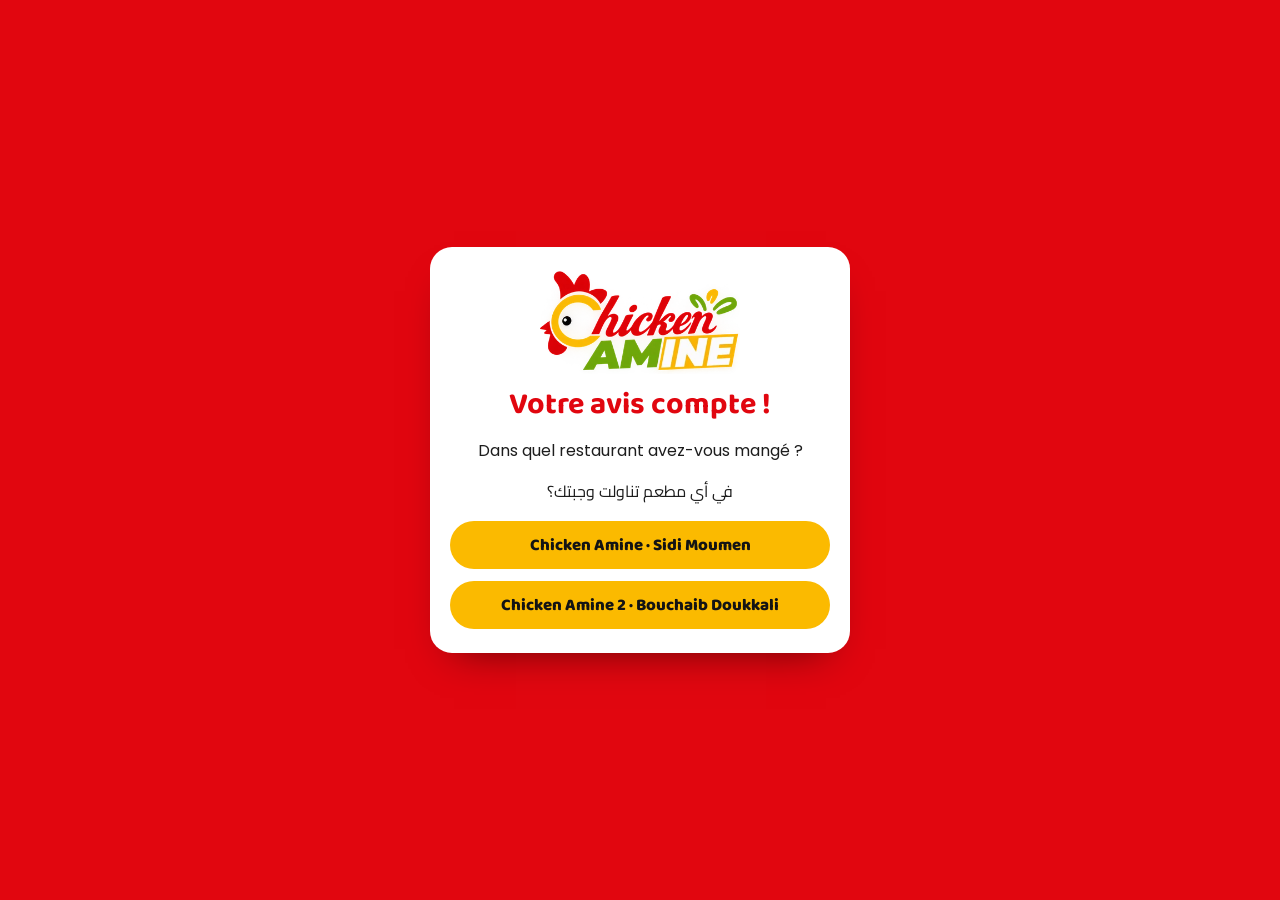
<file: avis/index.html>
<!doctype html>
<html lang="fr" dir="ltr">
<head>
  <meta charset="utf-8">
  <meta name="viewport" content="width=device-width, initial-scale=1">
  <meta name="robots" content="noindex">
  <!-- generated by tools/build-locations.js from js/config.js; do not edit by hand -->
  <title>Chicken Amine · Avis Google</title>
  <link rel="icon" href="/favicon.ico" sizes="48x48">
  <link rel="preconnect" href="https://fonts.googleapis.com">
  <link rel="preconnect" href="https://fonts.gstatic.com" crossorigin>
  <link href="https://fonts.googleapis.com/css2?family=Baloo+2:wght@700;800&family=Cairo:wght@600;700&family=Poppins:wght@400;500;600&display=swap" rel="stylesheet">
  <style>
    *, *::before, *::after { box-sizing: border-box; }
    body { margin: 0; background: #e1060f; color: #1d1d1d; font-family: "Poppins", "Cairo", sans-serif; line-height: 1.5; }
    a { color: #a8040b; }
    .top { background: #fff; padding: 10px 16px; display: flex; justify-content: center; }
    .top img { height: 48px; width: auto; display: block; }
    main { max-width: 820px; margin: 0 auto; padding: 20px 16px 40px; }
    .card { background: #fff; border-radius: 22px; padding: 24px 20px; box-shadow: 0 20px 40px -24px rgba(0,0,0,.6); }
    h1, h2 { font-family: "Baloo 2", sans-serif; color: #e1060f; line-height: 1.15; margin: 0 0 10px; }
    h1 { font-size: 1.9rem; }
    h2 { font-size: 1.3rem; margin-top: 26px; }
    [lang="ar"] { font-family: "Cairo", sans-serif; direction: rtl; }
    .btn { display: inline-flex; align-items: center; justify-content: center; min-height: 48px; padding: 10px 20px; border-radius: 999px;
      font-family: "Baloo 2", sans-serif; font-weight: 800; font-size: 1.05rem; text-decoration: none; }
    .btn--yellow { background: #fbba00; color: #141414; }
    .btn--red { background: #e1060f; color: #fff; }
    .btn--line { background: #fff; color: #e1060f; border: 2px solid #e1060f; }
    footer { text-align: center; color: #fff; font-size: .9rem; padding: 0 16px 30px; }
    footer a { color: #fff; }
    body { min-height: 100vh; display: grid; place-items: center; padding: 20px 16px; }
    .card { max-width: 420px; width: 100%; text-align: center; }
    .card > img { width: 200px; height: auto; margin: 0 auto 14px; display: block; }
    .choices { display: grid; gap: 12px; margin-top: 18px; }
  </style>
</head>
<body>
  <main class="card" id="choose">
    <img src="/assets/logo-header.webp" alt="Chicken Amine" width="360" height="187">
    <h1>Votre avis compte !</h1>
    <p>Dans quel restaurant avez-vous mangé ?</p>
    <p lang="ar">في أي مطعم تناولت وجبتك؟</p>
    <div class="choices">
      <a class="btn btn--yellow" href="/avis/sidi-moumen/">Chicken Amine · Sidi Moumen</a>
      <a class="btn btn--yellow" href="/avis/bouchaib-doukkali/">Chicken Amine 2 · Bouchaib Doukkali</a>
    </div>
  </main>
</body>
</html>
</file>
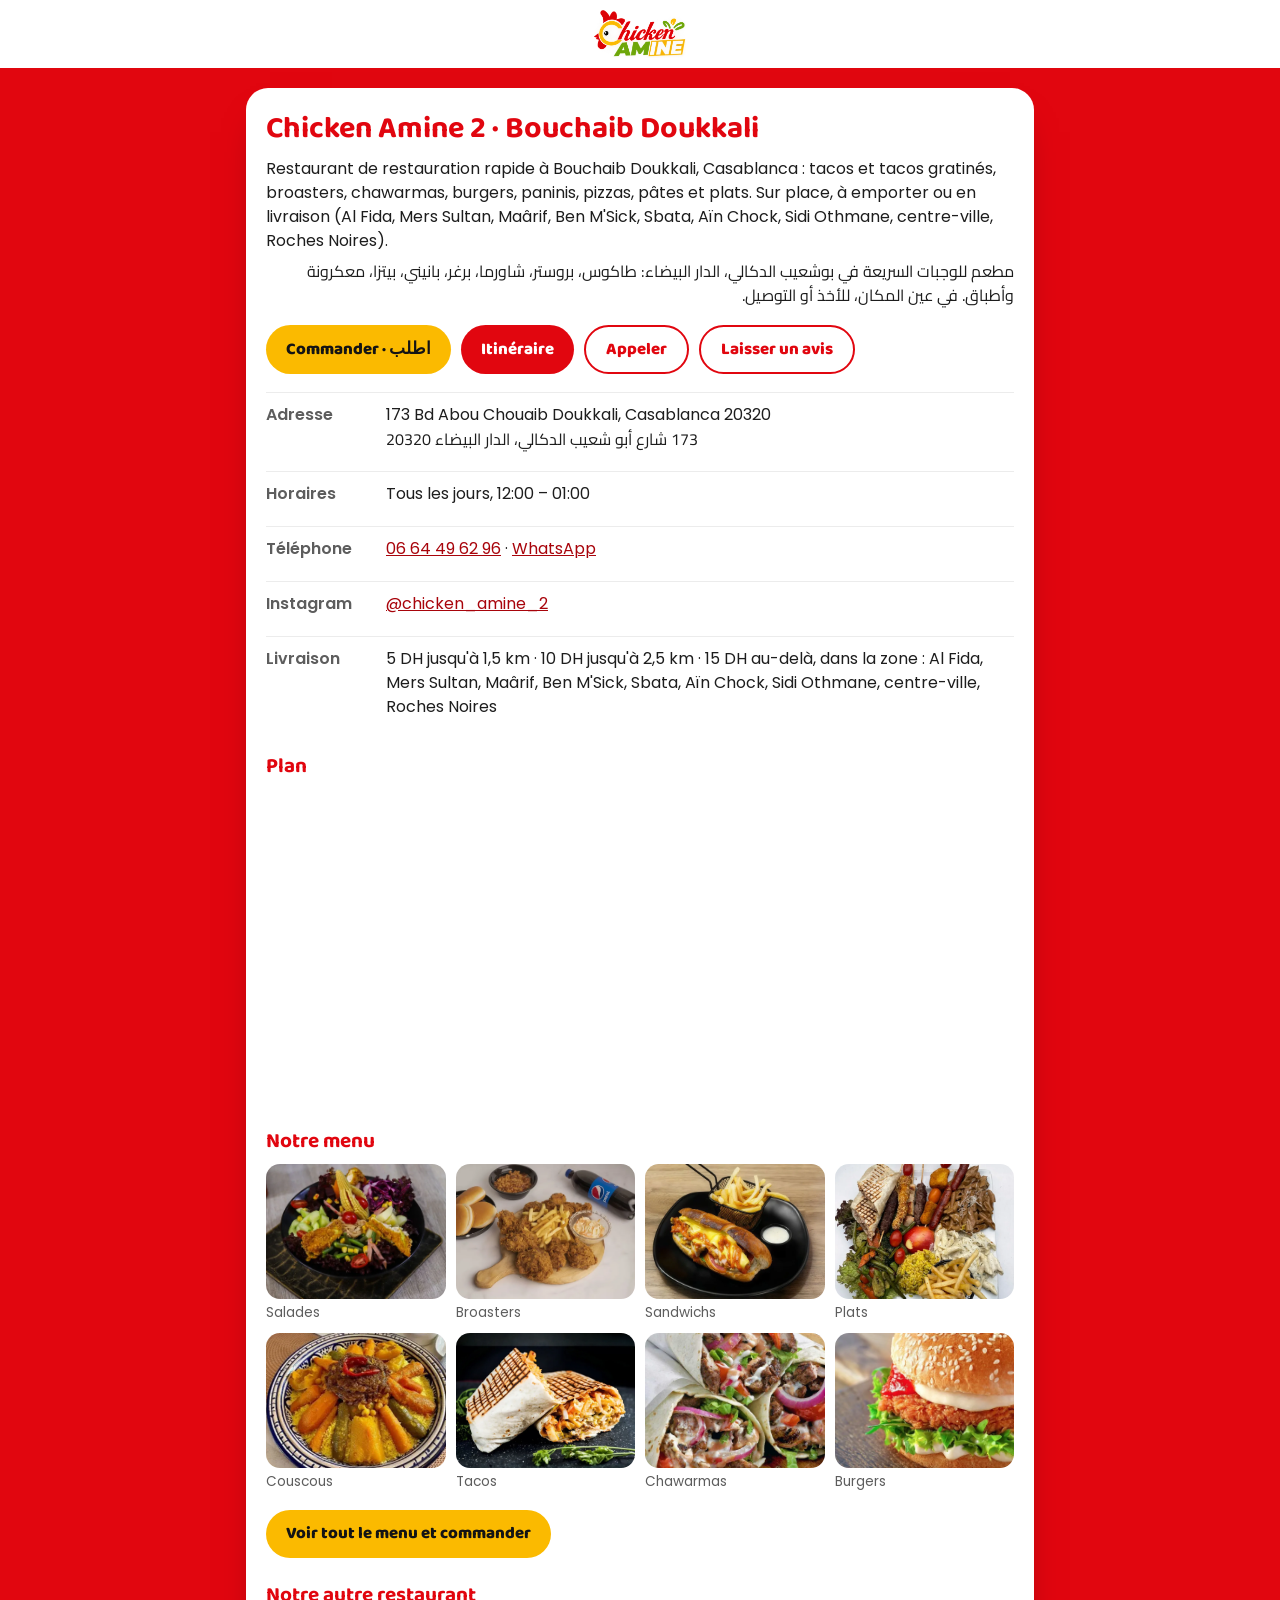
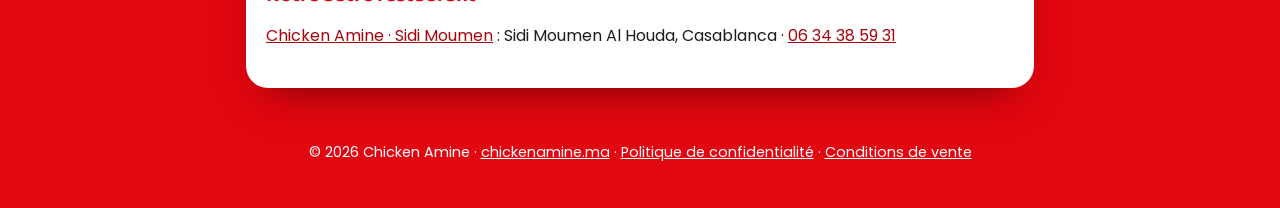
<file: bouchaib-doukkali/index.html>
<!doctype html>
<html lang="fr" dir="ltr">
<head>
  <meta charset="utf-8">
  <meta name="viewport" content="width=device-width, initial-scale=1">
  <!-- generated by tools/build-locations.js from js/config.js; do not edit by hand -->
  <title>Chicken Amine 2 · Bouchaib Doukkali, Casablanca · Tacos, broasters, burgers, pizzas</title>
  <meta name="description" content="Chicken Amine 2, restaurant de restauration rapide à Bouchaib Doukkali, Casablanca (173 Bd Abou Chouaib Doukkali, Casablanca 20320). Tacos, broasters, chawarmas, burgers, pizzas et plats. Ouvert tous les jours de 12h à 1h, sur place, à emporter ou en livraison. 06 64 49 62 96.">
  <link rel="canonical" href="https://chickenamine.ma/bouchaib-doukkali/">
  <meta name="theme-color" content="#e1060f">
  <meta property="og:type" content="restaurant">
  <meta property="og:site_name" content="Chicken Amine">
  <meta property="og:title" content="Chicken Amine 2 · Bouchaib Doukkali, Casablanca · Tacos, broasters, burgers, pizzas">
  <meta property="og:description" content="Chicken Amine 2, restaurant de restauration rapide à Bouchaib Doukkali, Casablanca (173 Bd Abou Chouaib Doukkali, Casablanca 20320). Tacos, broasters, chawarmas, burgers, pizzas et plats. Ouvert tous les jours de 12h à 1h, sur place, à emporter ou en livraison. 06 64 49 62 96.">
  <meta property="og:url" content="https://chickenamine.ma/bouchaib-doukkali/">
  <meta property="og:image" content="https://chickenamine.ma/assets/share.jpg">
  <meta property="og:locale" content="fr_MA">
  <link rel="icon" href="/favicon.ico" sizes="48x48">
  <link rel="apple-touch-icon" href="/assets/icons/apple-touch-icon.png">
  <link rel="preconnect" href="https://fonts.googleapis.com">
  <link rel="preconnect" href="https://fonts.gstatic.com" crossorigin>
  <link href="https://fonts.googleapis.com/css2?family=Baloo+2:wght@700;800&family=Cairo:wght@600;700&family=Poppins:wght@400;500;600&display=swap" rel="stylesheet">
  <script type="application/ld+json">
{
  "@context": "https://schema.org",
  "@graph": [
    {
      "@type": "Restaurant",
      "@id": "https://chickenamine.ma/bouchaib-doukkali/#restaurant",
      "name": "Chicken Amine 2",
      "alternateName": "Chicken Amine Bouchaib Doukkali",
      "url": "https://chickenamine.ma/bouchaib-doukkali/",
      "image": [
        "https://chickenamine.ma/assets/photos/cat-salades.webp",
        "https://chickenamine.ma/assets/photos/cat-broasters.webp",
        "https://chickenamine.ma/assets/photos/cat-sandwichs.webp"
      ],
      "logo": "https://chickenamine.ma/assets/logo-1200.png",
      "telephone": "+212664496296",
      "servesCuisine": [
        "Fast-food",
        "Tacos",
        "Burgers",
        "Pizza",
        "Sandwichs"
      ],
      "priceRange": "$",
      "currenciesAccepted": "MAD",
      "address": {
        "@type": "PostalAddress",
        "streetAddress": "173 Bd Abou Chouaib Doukkali",
        "addressLocality": "Casablanca",
        "postalCode": "20320",
        "addressCountry": "MA"
      },
      "geo": {
        "@type": "GeoCoordinates",
        "latitude": 33.567308,
        "longitude": -7.586759
      },
      "hasMap": "https://www.google.com/maps/place/Chicken+Amine+2/@33.5673126,-7.5893335,629m/data=!3m2!1e3!4b1!4m6!3m5!1s0xda7cd003971ad1b:0xb316f7d83d8715ad!8m2!3d33.5673082!4d-7.5867586!16s%2Fg%2F11myf61r9s",
      "sameAs": [
        "https://www.instagram.com/chicken_amine_2/",
        "https://www.google.com/maps/place/Chicken+Amine+2/@33.5673126,-7.5893335,629m/data=!3m2!1e3!4b1!4m6!3m5!1s0xda7cd003971ad1b:0xb316f7d83d8715ad!8m2!3d33.5673082!4d-7.5867586!16s%2Fg%2F11myf61r9s"
      ],
      "openingHoursSpecification": [
        {
          "@type": "OpeningHoursSpecification",
          "dayOfWeek": [
            "Monday",
            "Tuesday",
            "Wednesday",
            "Thursday",
            "Friday",
            "Saturday",
            "Sunday"
          ],
          "opens": "12:00",
          "closes": "01:00"
        }
      ],
      "hasMenu": "https://chickenamine.ma/#menu",
      "acceptsReservations": false,
      "brand": {
        "@type": "Brand",
        "name": "Chicken Amine"
      }
    },
    {
      "@type": "BreadcrumbList",
      "itemListElement": [
        {
          "@type": "ListItem",
          "position": 1,
          "name": "Chicken Amine",
          "item": "https://chickenamine.ma/"
        },
        {
          "@type": "ListItem",
          "position": 2,
          "name": "Bouchaib Doukkali",
          "item": "https://chickenamine.ma/bouchaib-doukkali/"
        }
      ]
    }
  ]
}
  </script>
  <style>
    *, *::before, *::after { box-sizing: border-box; }
    body { margin: 0; background: #e1060f; color: #1d1d1d; font-family: "Poppins", "Cairo", sans-serif; line-height: 1.5; }
    a { color: #a8040b; }
    .top { background: #fff; padding: 10px 16px; display: flex; justify-content: center; }
    .top img { height: 48px; width: auto; display: block; }
    main { max-width: 820px; margin: 0 auto; padding: 20px 16px 40px; }
    .card { background: #fff; border-radius: 22px; padding: 24px 20px; box-shadow: 0 20px 40px -24px rgba(0,0,0,.6); }
    h1, h2 { font-family: "Baloo 2", sans-serif; color: #e1060f; line-height: 1.15; margin: 0 0 10px; }
    h1 { font-size: 1.9rem; }
    h2 { font-size: 1.3rem; margin-top: 26px; }
    [lang="ar"] { font-family: "Cairo", sans-serif; direction: rtl; }
    .btn { display: inline-flex; align-items: center; justify-content: center; min-height: 48px; padding: 10px 20px; border-radius: 999px;
      font-family: "Baloo 2", sans-serif; font-weight: 800; font-size: 1.05rem; text-decoration: none; }
    .btn--yellow { background: #fbba00; color: #141414; }
    .btn--red { background: #e1060f; color: #fff; }
    .btn--line { background: #fff; color: #e1060f; border: 2px solid #e1060f; }
    footer { text-align: center; color: #fff; font-size: .9rem; padding: 0 16px 30px; }
    footer a { color: #fff; }
    .lead { margin: 0 0 6px; }
    .actions { display: flex; flex-wrap: wrap; gap: 10px; margin: 18px 0 6px; }
    .facts { list-style: none; margin: 18px 0 0; padding: 0; display: grid; gap: 10px; }
    .facts li { display: grid; grid-template-columns: 110px 1fr; gap: 10px; padding: 10px 0; border-top: 1px solid #ececec; }
    .facts b { color: #5d5d5d; font-weight: 600; }
    .facts [lang="ar"] { display: block; }
    .map { width: 100%; height: 300px; border: 0; border-radius: 16px; margin-top: 8px; }
    .photos { display: grid; grid-template-columns: repeat(2, minmax(0, 1fr)); gap: 10px; margin-top: 8px; }
    .photos figure { margin: 0; }
    .photos img { width: 100%; height: auto; aspect-ratio: 4 / 3; object-fit: cover; border-radius: 14px; display: block; background: #fff4cc; }
    .photos figcaption { font-size: .85rem; color: #5d5d5d; margin-top: 4px; }
    @media (min-width: 640px) { .photos { grid-template-columns: repeat(4, minmax(0, 1fr)); } }
  </style>
</head>
<body>
  <header class="top"><a href="/"><img src="/assets/logo-header.webp" alt="Chicken Amine" width="360" height="187"></a></header>
  <main>
    <article class="card">
      <h1>Chicken Amine 2 · Bouchaib Doukkali</h1>
      <p class="lead">Restaurant de restauration rapide à Bouchaib Doukkali, Casablanca : tacos et tacos gratinés, broasters, chawarmas, burgers, paninis, pizzas, pâtes et plats. Sur place, à emporter ou en livraison (Al Fida, Mers Sultan, Maârif, Ben M'Sick, Sbata, Aïn Chock, Sidi Othmane, centre-ville, Roches Noires).</p>
      <p class="lead" lang="ar">مطعم للوجبات السريعة في بوشعيب الدكالي، الدار البيضاء: طاكوس، بروستر، شاورما، برغر، بانيني، بيتزا، معكرونة وأطباق. في عين المكان، للأخذ أو التوصيل.</p>
      <div class="actions">
        <a class="btn btn--yellow" href="/?restaurant=bouchaib-doukkali#menu">Commander · اطلب</a>
        <a class="btn btn--red" href="https://www.google.com/maps/place/Chicken+Amine+2/@33.5673126,-7.5893335,629m/data=!3m2!1e3!4b1!4m6!3m5!1s0xda7cd003971ad1b:0xb316f7d83d8715ad!8m2!3d33.5673082!4d-7.5867586!16s%2Fg%2F11myf61r9s" target="_blank" rel="noopener">Itinéraire</a>
        <a class="btn btn--line" href="tel:+212664496296">Appeler</a>
        <a class="btn btn--line" href="/avis/bouchaib-doukkali/">Laisser un avis</a>
      </div>
      <ul class="facts">
        <li><b>Adresse</b><span>173 Bd Abou Chouaib Doukkali, Casablanca 20320<br><span lang="ar">173 شارع أبو شعيب الدكالي، الدار البيضاء 20320</span></span></li>
        <li><b>Horaires</b><span>Tous les jours, 12:00 – 01:00</span></li>
        <li><b>Téléphone</b><span><a href="tel:+212664496296" dir="ltr">06 64 49 62 96</a> · <a href="https://wa.me/212664496296" target="_blank" rel="noopener">WhatsApp</a></span></li>
        <li><b>Instagram</b><span><a href="https://www.instagram.com/chicken_amine_2/" target="_blank" rel="noopener">@chicken_amine_2</a></span></li>
        <li><b>Livraison</b><span>5 DH jusqu'à 1,5 km · 10 DH jusqu'à 2,5 km · 15 DH au-delà, dans la zone : Al Fida, Mers Sultan, Maârif, Ben M'Sick, Sbata, Aïn Chock, Sidi Othmane, centre-ville, Roches Noires</span></li>
      </ul>
      <h2>Plan</h2>
      <iframe class="map" title="Carte : Chicken Amine 2 sur Google Maps" loading="lazy" referrerpolicy="no-referrer-when-downgrade" src="https://maps.google.com/maps?q=33.567308,-7.586759&amp;z=16&amp;output=embed"></iframe>
      <h2>Notre menu</h2>
      <div class="photos">
        <figure><a href="/?restaurant=bouchaib-doukkali#categorie-salades"><img src="/assets/photos/cat-salades.webp" alt="Salades · Chicken Amine 2" width="600" height="450" loading="lazy"></a><figcaption>Salades</figcaption></figure>
        <figure><a href="/?restaurant=bouchaib-doukkali#categorie-broasters"><img src="/assets/photos/cat-broasters.webp" alt="Broasters · Chicken Amine 2" width="600" height="450" loading="lazy"></a><figcaption>Broasters</figcaption></figure>
        <figure><a href="/?restaurant=bouchaib-doukkali#categorie-sandwichs"><img src="/assets/photos/cat-sandwichs.webp" alt="Sandwichs · Chicken Amine 2" width="600" height="450" loading="lazy"></a><figcaption>Sandwichs</figcaption></figure>
        <figure><a href="/?restaurant=bouchaib-doukkali#categorie-plats"><img src="/assets/photos/cat-plats.webp" alt="Plats · Chicken Amine 2" width="600" height="450" loading="lazy"></a><figcaption>Plats</figcaption></figure>
        <figure><a href="/?restaurant=bouchaib-doukkali#categorie-couscous"><img src="/assets/photos/cat-couscous.webp" alt="Couscous · Chicken Amine 2" width="600" height="450" loading="lazy"></a><figcaption>Couscous</figcaption></figure>
        <figure><a href="/?restaurant=bouchaib-doukkali#categorie-tacos"><img src="/assets/photos/cat-tacos.webp" alt="Tacos · Chicken Amine 2" width="600" height="450" loading="lazy"></a><figcaption>Tacos</figcaption></figure>
        <figure><a href="/?restaurant=bouchaib-doukkali#categorie-chawarmas"><img src="/assets/photos/cat-chawarmas.webp" alt="Chawarmas · Chicken Amine 2" width="600" height="450" loading="lazy"></a><figcaption>Chawarmas</figcaption></figure>
        <figure><a href="/?restaurant=bouchaib-doukkali#categorie-burgers"><img src="/assets/photos/cat-burgers.webp" alt="Burgers · Chicken Amine 2" width="600" height="450" loading="lazy"></a><figcaption>Burgers</figcaption></figure>
      </div>
      <div class="actions"><a class="btn btn--yellow" href="/?restaurant=bouchaib-doukkali#menu">Voir tout le menu et commander</a></div>
      <h2>Notre autre restaurant</h2>
      <p><a href="/sidi-moumen/">Chicken Amine · Sidi Moumen</a> : Sidi Moumen Al Houda, Casablanca · <a href="tel:+212634385931" dir="ltr">06 34 38 59 31</a></p>
    </article>
  </main>
  <footer><p>© 2026 Chicken Amine · <a href="/">chickenamine.ma</a> · <a href="/confidentialite/">Politique de confidentialité</a> · <a href="/conditions/">Conditions de vente</a></p></footer>
</body>
</html>
</file>
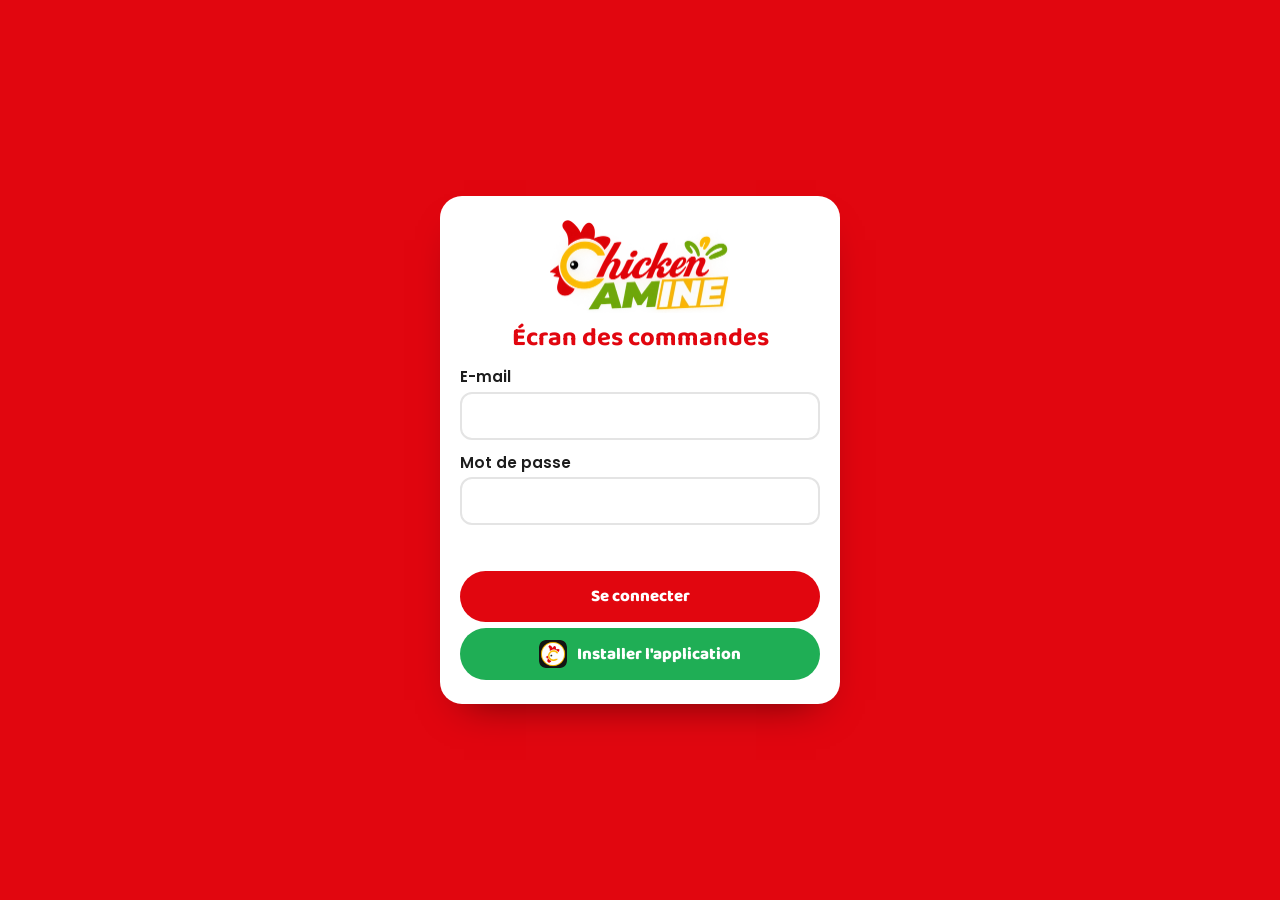
<file: commandes/index.html>
<!doctype html>
<html lang="fr" dir="ltr">
<head>
  <meta charset="utf-8">
  <meta name="viewport" content="width=device-width, initial-scale=1">
  <meta name="robots" content="noindex">
  <meta name="theme-color" content="#141414">
  <title>Chicken Amine · Commandes</title>
  <link rel="icon" href="/favicon.ico" sizes="48x48">
  <!-- The staff app (installable from the « Installer l'application » buttons, before or after signing in). -->
  <link rel="manifest" href="/commandes/staff.webmanifest">
  <link rel="apple-touch-icon" href="/assets/icons/staff-192.png">
  <meta name="apple-mobile-web-app-title" content="CA Commandes">
  <link rel="preconnect" href="https://fonts.googleapis.com">
  <link rel="preconnect" href="https://fonts.gstatic.com" crossorigin>
  <link href="https://fonts.googleapis.com/css2?family=Baloo+2:wght@700;800&family=Poppins:wght@400;500;600;700&display=swap" rel="stylesheet">
  <link rel="stylesheet" href="/commandes/commandes.css?v=2026110901">
</head>
<body>
  <!-- The opening animation (follows the phone's own start screen, on the same black). -->
  <div class="splash" id="splash" aria-hidden="true"><img src="/assets/rooster-clean.png" alt="" width="360" height="452"><span>Commandes</span></div>

  <!-- Staff sign-in: each restaurant has its own account. -->
  <main class="login" id="login" hidden>
    <form class="card login__card" id="login-form" novalidate>
      <img src="/assets/logo-header.webp" alt="Chicken Amine" width="360" height="187">
      <h1>Écran des commandes</h1>
      <label class="field"><span>E-mail</span><input name="email" type="email" autocomplete="username" required dir="ltr"></label>
      <label class="field"><span>Mot de passe</span><input name="password" type="password" autocomplete="current-password" required dir="ltr"></label>
      <p class="error" id="login-error" role="alert"></p>
      <button class="btn btn--red" id="login-btn" type="submit">Se connecter</button>
      <button class="btn btn--install install-cta js-install" type="button" hidden><img src="/assets/icons/staff-192.png" alt="" width="28" height="28"><span>Installer l'application</span></button>
    </form>
  </main>

  <!-- A tap is needed before the browser lets the page ring. -->
  <main class="login" id="start" hidden>
    <div class="card login__card">
      <img src="/assets/logo-header.webp" alt="Chicken Amine" width="360" height="187">
      <h1 id="start-place"></h1>
      <p>Gardez cet écran ouvert et le son allumé : chaque nouvelle commande sonne et s'affiche en grand.</p>
      <button class="btn btn--red btn--big" id="start-btn" type="button">Démarrer le service</button>
      <button class="btn btn--install install-cta js-install" type="button" hidden><img src="/assets/icons/staff-192.png" alt="" width="28" height="28"><span>Installer l'application</span></button>
      <button class="link-btn" id="start-logout" type="button">Se déconnecter</button>
    </div>
  </main>

  <div class="app" id="app" hidden>
    <header class="top">
      <div class="top__place">
        <span class="dot" id="live-dot" title="Connexion"></span>
        <strong id="place"></strong>
        <span class="top__clock" id="clock"></span>
      </div>
      <div class="tabs owner-only" role="tablist" hidden>
        <button class="tab is-on" type="button" data-tab="orders">Commandes</button>
        <button class="tab" type="button" data-tab="stats">Statistiques</button>
        <button class="tab" type="button" data-tab="promos">Promotions</button>
      </div>
      <div class="top__actions">
        <button class="install-pill js-install" id="install-btn" type="button" hidden><img src="/assets/icons/staff-192.png" alt="" width="28" height="28"><span class="install-pill__long">Installer l'application</span><span class="install-pill__short">Installer</span></button>
        <button class="burger" id="menu-btn" type="button" aria-label="Menu" aria-controls="menu" aria-expanded="false"><i></i></button>
      </div>
    </header>
    <p class="banner" id="offline" hidden>Connexion perdue. Les commandes s'afficheront dès son retour.</p>
    <div id="tab-orders">
    <section class="summary" id="summary" aria-label="Résumé"></section>
    <section class="board">
      <div class="col"><h2>Nouvelles <span class="count" id="n-new"></span></h2><ul class="cards" id="col-new"></ul></div>
      <div class="col"><h2>En préparation <span class="count" id="n-accepted"></span></h2><ul class="cards" id="col-accepted"></ul></div>
      <div class="col"><h2>Prêtes / en route <span class="count" id="n-ready"></span></h2><ul class="cards" id="col-ready"></ul></div>
      <div class="col col--past"><h2>Terminées <span class="count" id="n-past"></span></h2><ul class="cards" id="col-past"></ul></div>
    </section>
    </div>

    <!-- What the app collected and what sold most (finished orders only). -->
    <div id="tab-stats" hidden>
      <div class="chips" id="stats-sites" hidden>
        <button class="btn btn--line is-on" type="button" data-site="all">Les deux restaurants</button>
        <button class="btn btn--line" type="button" data-site="sidi-moumen">Sidi Moumen</button>
        <button class="btn btn--line" type="button" data-site="bouchaib-doukkali">Bouchaib Doukkali</button>
      </div>
      <div class="chips" id="stats-periods">
        <button class="btn btn--line is-on" type="button" data-period="today">Aujourd'hui</button>
        <button class="btn btn--line" type="button" data-period="yesterday">Hier</button>
        <button class="btn btn--line" type="button" data-period="week">7 jours</button>
        <button class="btn btn--line" type="button" data-period="month">Ce mois</button>
        <button class="btn btn--line" type="button" data-period="lastmonth">Mois dernier</button>
      </div>
      <div id="stats-body"></div>
    </div>

    <!-- The owner's promotions: shown on the site and applied to the orders automatically. -->
    <div id="tab-promos" hidden>
      <div class="promos-head">
        <div><h2>Promotions</h2><p>Elles s'affichent sur le site et s'appliquent toutes seules aux commandes. La livraison n'est jamais réduite.</p></div>
        <button class="btn btn--red" id="promo-new" type="button">+ Nouvelle promotion</button>
      </div>
      <div id="promo-list"></div>
    </div>
  </div>

  <!-- The menu (☰): everything that is not an order. -->
  <div class="menu-shade" id="menu-shade" hidden></div>
  <nav class="menu" id="menu" hidden aria-label="Menu">
    <div class="menu__head"><strong>Menu</strong><button class="menu__close" id="menu-close" type="button" aria-label="Fermer">✕</button></div>
    <button class="menu__install js-install" id="menu-install" type="button" hidden><img src="/assets/icons/staff-192.png" alt="" width="44" height="44"><span><b>Installer l'application</b><small>Accès direct depuis l'écran d'accueil</small></span></button>
    <button class="menu__item is-on" type="button" data-tab="orders"><span class="menu__ic">📋</span>Commandes</button>
    <button class="menu__item owner-only" type="button" data-tab="stats" hidden><span class="menu__ic">📊</span>Statistiques</button>
    <button class="menu__item owner-only" type="button" data-tab="promos" hidden><span class="menu__ic">🏷️</span>Promotions</button>
    <hr>
    <button class="menu__item staff-only" id="notify-btn" type="button"><span class="menu__ic">🔔</span><span><span id="notify-label">Activer les notifications</span><small id="notify-help">Pour être prévenu même téléphone verrouillé</small></span></button>
    <button class="menu__item staff-only" id="notify-test" type="button"><span class="menu__ic">📨</span><span id="notify-test-label">Envoyer une notification test</span></button>
    <button class="menu__item staff-only" id="sound-btn" type="button"><span class="menu__ic">🔊</span>Tester le son</button>
    <button class="menu__item staff-only" id="print-btn" type="button" hidden><span class="menu__ic">🖨</span><span id="print-label">Impression auto : non</span></button>
    <button class="menu__item" id="clear-btn" type="button"><span class="menu__ic">🧹</span>Effacer les commandes de test</button>
    <hr>
    <button class="menu__item" id="logout-btn" type="button"><span class="menu__ic">↩</span>Se déconnecter</button>
  </nav>

  <!-- Cancelling an accepted order (the customer sees the reason). -->
  <div class="alert" id="cancel-box" hidden role="dialog" aria-modal="true" aria-labelledby="cancel-title">
    <div class="alert__box alert__box--cancel">
      <h2 class="alert__title" id="cancel-title">Annuler la commande</h2>
      <p class="alert__label">Pourquoi ? (le client le verra)</p>
      <div class="alert__reasons" id="cancel-reasons">
        <button class="btn btn--line" type="button" data-reason="le client a annulé par téléphone">Le client a annulé par téléphone</button>
        <button class="btn btn--line" type="button" data-reason="nous n'avons pas pu joindre le client">Client injoignable</button>
        <button class="btn btn--line" type="button" data-reason="un produit n'est plus disponible">Produit plus disponible</button>
        <button class="btn btn--line" type="button" data-reason="un problème de livraison">Problème de livraison</button>
        <button class="btn btn--line" type="button" data-reason="">Autre raison</button>
      </div>
      <button class="link-btn" id="cancel-back" type="button">← Ne pas annuler</button>
      <p class="error" id="cancel-error" role="alert"></p>
    </div>
  </div>

  <!-- Creating or changing a promotion (owner only). -->
  <div class="alert" id="promo-box" hidden role="dialog" aria-modal="true" aria-labelledby="promo-title">
    <form class="alert__box promo-form" id="promo-form" novalidate>
      <h2 class="alert__title" id="promo-title">Nouvelle promotion</h2>
      <label class="field"><span>Nom (pour vous retrouver)</span><input name="name" maxlength="80" required placeholder="Ex. : -10 % sur le site"></label>
      <fieldset class="pfield">
        <legend>Restaurant</legend>
        <div class="seg">
          <label><input type="radio" name="location" value="" checked><span>Les deux</span></label>
          <label><input type="radio" name="location" value="sidi-moumen"><span>Sidi Moumen</span></label>
          <label><input type="radio" name="location" value="bouchaib-doukkali"><span>Bouchaib Doukkali</span></label>
        </div>
      </fieldset>
      <fieldset class="pfield">
        <legend>Réduction</legend>
        <div class="pvalue">
          <input name="value" type="number" inputmode="numeric" min="1" max="90" value="10" required aria-label="Montant de la réduction">
          <div class="seg">
            <label><input type="radio" name="kind" value="percent" checked><span>%</span></label>
            <label><input type="radio" name="kind" value="amount"><span>DH</span></label>
          </div>
        </div>
      </fieldset>
      <fieldset class="pfield">
        <legend>Plats</legend>
        <div class="seg">
          <label><input type="radio" name="scope" value="all" checked><span>Tout le menu</span></label>
          <label><input type="radio" name="scope" value="some"><span>Choisir</span></label>
        </div>
        <div class="pcats" id="promo-items" hidden></div>
      </fieldset>
      <fieldset class="pfield">
        <legend>Dates (heure du Maroc)</legend>
        <div class="pdates">
          <label>Début<input name="starts" type="datetime-local" required></label>
          <label>Fin<input name="ends" type="datetime-local" required></label>
        </div>
      </fieldset>
      <fieldset class="pfield">
        <label class="pcheck"><input type="checkbox" name="hours"> Seulement certaines heures chaque jour</label>
        <div class="pdates" id="promo-hours" hidden>
          <label>De<input name="from" type="time" value="15:00"></label>
          <label>À<input name="to" type="time" value="18:00"></label>
        </div>
      </fieldset>
      <label class="pcheck"><input type="checkbox" name="active" checked> Active (décochez pour la mettre en pause)</label>
      <p class="ppreview" id="promo-preview"></p>
      <p class="error" id="promo-error" role="alert"></p>
      <div class="pactions">
        <button class="btn btn--line" id="promo-cancel" type="button">Annuler</button>
        <button class="btn btn--red" id="promo-save" type="submit">Enregistrer</button>
      </div>
    </form>
  </div>

  <!-- A new order, full screen, until it is accepted or refused. -->
  <div class="alert" id="alert" hidden role="alertdialog" aria-modal="true" aria-labelledby="alert-title">
    <div class="alert__box">
      <p class="alert__kicker">Nouvelle commande <span id="alert-more"></span></p>
      <h2 class="alert__title" id="alert-title"></h2>
      <div class="alert__order" id="alert-order"></div>
      <div id="alert-main">
        <p class="alert__label">Accepter · prête dans :</p>
        <div class="alert__times" id="alert-times">
          <button class="btn btn--green" type="button" data-eta="10">10 min</button>
          <button class="btn btn--green" type="button" data-eta="20">20 min</button>
          <button class="btn btn--green" type="button" data-eta="30">30 min</button>
          <button class="btn btn--green" type="button" data-eta="45">45 min</button>
        </div>
        <button class="btn btn--line btn--refuse" id="alert-refuse" type="button">Refuser</button>
      </div>
      <div id="alert-reasons" hidden>
        <p class="alert__label">Pourquoi ? (le client le verra)</p>
        <div class="alert__reasons">
          <button class="btn btn--line" type="button" data-reason="un produit n'est plus disponible">Produit plus disponible</button>
          <button class="btn btn--line" type="button" data-reason="trop de commandes en ce moment">Trop de commandes</button>
          <button class="btn btn--line" type="button" data-reason="adresse hors de la zone de livraison">Hors zone de livraison</button>
          <button class="btn btn--line" type="button" data-reason="le restaurant est fermé">Restaurant fermé</button>
          <button class="btn btn--line" type="button" data-reason="">Sans raison</button>
        </div>
        <button class="link-btn" id="alert-back" type="button">← Retour</button>
      </div>
      <p class="error" id="alert-error" role="alert"></p>
    </div>
  </div>

  <script src="/js/config.js?v=2026102902"></script>
  <script src="/js/menu-data.js?v=2026103002"></script>
  <script src="/js/promos.js?v=2026110901"></script>
  <script src="/vendor/supabase/supabase-2.117.2.js"></script>
  <script src="/commandes/commandes.js?v=2026110902"></script>
</body>
</html>
</file>
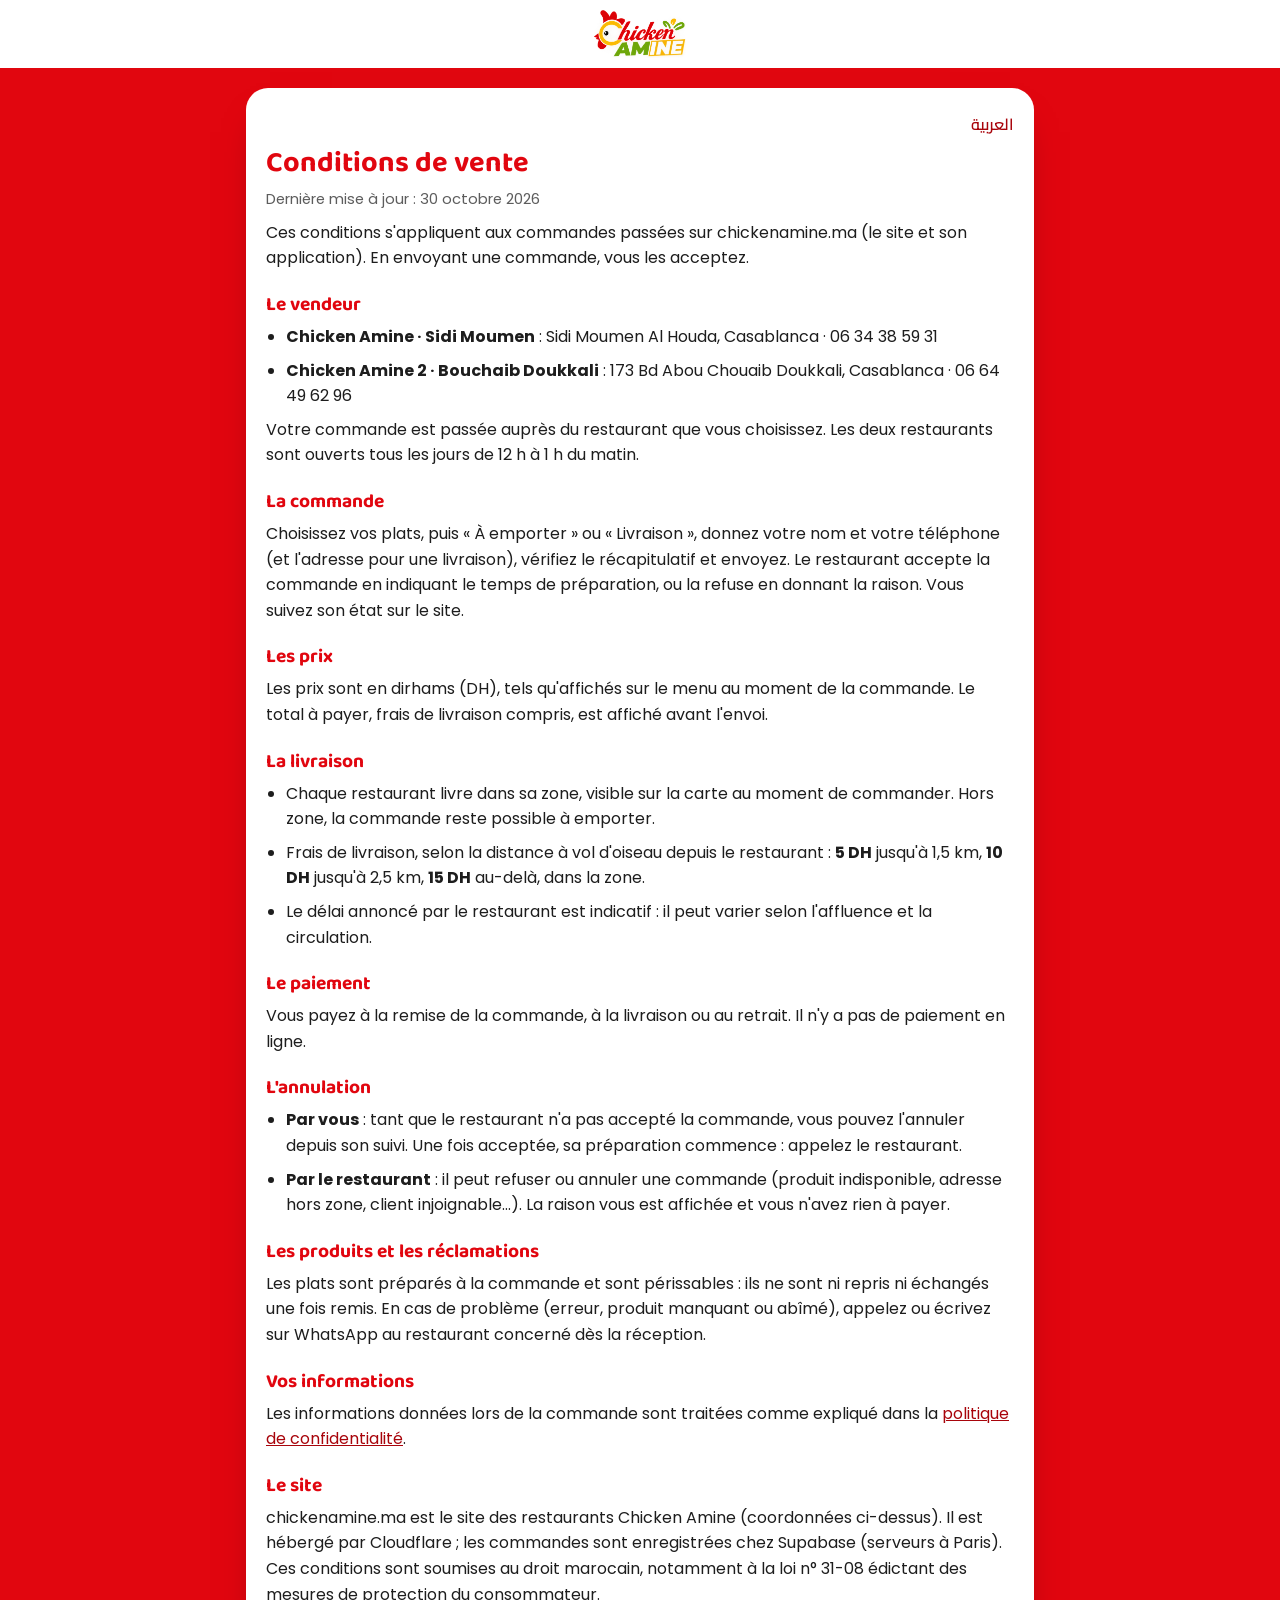
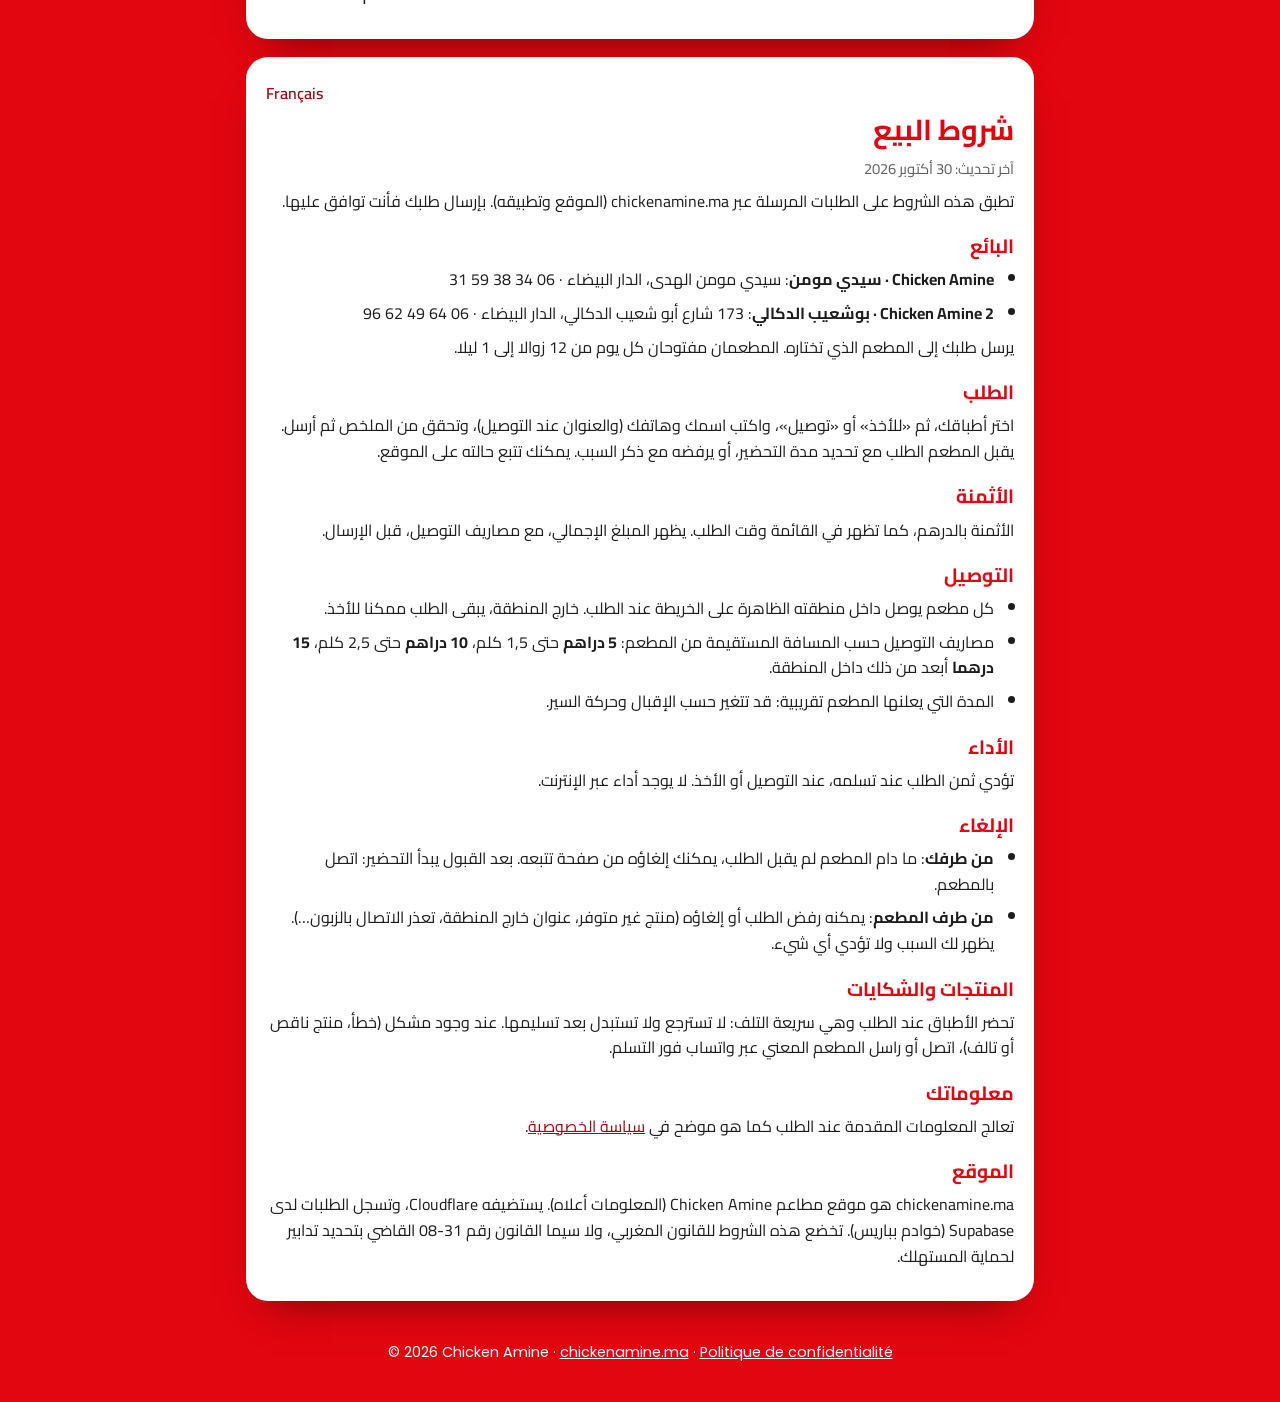
<file: conditions/index.html>
<!doctype html>
<html lang="fr" dir="ltr">
<head>
  <meta charset="utf-8">
  <meta name="viewport" content="width=device-width, initial-scale=1">
  <title>Chicken Amine · Conditions de vente</title>
  <meta name="description" content="Conditions de vente des commandes sur chickenamine.ma : prix, livraison, paiement, annulation et réclamations (loi 31-08).">
  <link rel="canonical" href="https://chickenamine.ma/conditions/">
  <link rel="icon" href="/favicon.ico" sizes="48x48">
  <link rel="preconnect" href="https://fonts.googleapis.com">
  <link rel="preconnect" href="https://fonts.gstatic.com" crossorigin>
  <link href="https://fonts.googleapis.com/css2?family=Baloo+2:wght@700;800&family=Cairo:wght@400;600;700&family=Poppins:wght@400;500;600&display=swap" rel="stylesheet">
  <style>
    *, *::before, *::after { box-sizing: border-box; }
    body { margin: 0; background: #e1060f; color: #1d1d1d; font-family: "Poppins", "Cairo", sans-serif; line-height: 1.6; }
    a { color: #a8040b; }
    .top { background: #fff; padding: 10px 16px; display: flex; justify-content: center; }
    .top img { height: 48px; width: auto; display: block; }
    main { max-width: 820px; margin: 0 auto; padding: 20px 16px 40px; }
    .card { background: #fff; border-radius: 22px; padding: 24px 20px; box-shadow: 0 20px 40px -24px rgba(0,0,0,.6); }
    .card + .card { margin-top: 18px; }
    h1, h2 { font-family: "Baloo 2", "Cairo", sans-serif; color: #e1060f; line-height: 1.2; margin: 0 0 8px; }
    h1 { font-size: 1.8rem; }
    h2 { font-size: 1.2rem; margin-top: 22px; }
    p, li { margin: 0 0 8px; }
    ul { padding-inline-start: 20px; margin: 0 0 8px; }
    .muted { color: #5d5d5d; font-size: .92rem; }
    .lang { display: flex; justify-content: flex-end; margin-bottom: 8px; }
    .lang a { font-weight: 600; text-decoration: none; }
    [lang="ar"] { font-family: "Cairo", sans-serif; direction: rtl; text-align: right; }
    footer { text-align: center; color: #fff; font-size: .9rem; padding: 0 16px 30px; }
    footer a { color: #fff; }
  </style>
</head>
<body>
  <header class="top"><a href="/"><img src="/assets/logo-header.webp" alt="Chicken Amine" width="360" height="187"></a></header>
  <main>
    <article class="card" id="fr">
      <p class="lang"><a href="#ar" lang="ar">العربية</a></p>
      <h1>Conditions de vente</h1>
      <p class="muted">Dernière mise à jour : 30 octobre 2026</p>
      <p>Ces conditions s'appliquent aux commandes passées sur chickenamine.ma (le site et son application). En envoyant une commande, vous les acceptez.</p>

      <h2>Le vendeur</h2>
      <ul>
        <li><b>Chicken Amine · Sidi Moumen</b> : Sidi Moumen Al Houda, Casablanca · 06 34 38 59 31</li>
        <li><b>Chicken Amine 2 · Bouchaib Doukkali</b> : 173 Bd Abou Chouaib Doukkali, Casablanca · 06 64 49 62 96</li>
      </ul>
      <p>Votre commande est passée auprès du restaurant que vous choisissez. Les deux restaurants sont ouverts tous les jours de 12 h à 1 h du matin.</p>

      <h2>La commande</h2>
      <p>Choisissez vos plats, puis « À emporter » ou « Livraison », donnez votre nom et votre téléphone (et l'adresse pour une livraison), vérifiez le récapitulatif et envoyez. Le restaurant accepte la commande en indiquant le temps de préparation, ou la refuse en donnant la raison. Vous suivez son état sur le site.</p>

      <h2>Les prix</h2>
      <p>Les prix sont en dirhams (DH), tels qu'affichés sur le menu au moment de la commande. Le total à payer, frais de livraison compris, est affiché avant l'envoi.</p>

      <h2>La livraison</h2>
      <ul>
        <li>Chaque restaurant livre dans sa zone, visible sur la carte au moment de commander. Hors zone, la commande reste possible à emporter.</li>
        <li>Frais de livraison, selon la distance à vol d'oiseau depuis le restaurant : <b>5 DH</b> jusqu'à 1,5 km, <b>10 DH</b> jusqu'à 2,5 km, <b>15 DH</b> au-delà, dans la zone.</li>
        <li>Le délai annoncé par le restaurant est indicatif : il peut varier selon l'affluence et la circulation.</li>
      </ul>

      <h2>Le paiement</h2>
      <p>Vous payez à la remise de la commande, à la livraison ou au retrait. Il n'y a pas de paiement en ligne.</p>

      <h2>L'annulation</h2>
      <ul>
        <li><b>Par vous</b> : tant que le restaurant n'a pas accepté la commande, vous pouvez l'annuler depuis son suivi. Une fois acceptée, sa préparation commence : appelez le restaurant.</li>
        <li><b>Par le restaurant</b> : il peut refuser ou annuler une commande (produit indisponible, adresse hors zone, client injoignable…). La raison vous est affichée et vous n'avez rien à payer.</li>
      </ul>

      <h2>Les produits et les réclamations</h2>
      <p>Les plats sont préparés à la commande et sont périssables : ils ne sont ni repris ni échangés une fois remis. En cas de problème (erreur, produit manquant ou abîmé), appelez ou écrivez sur WhatsApp au restaurant concerné dès la réception.</p>

      <h2>Vos informations</h2>
      <p>Les informations données lors de la commande sont traitées comme expliqué dans la <a href="/confidentialite/">politique de confidentialité</a>.</p>

      <h2>Le site</h2>
      <p>chickenamine.ma est le site des restaurants Chicken Amine (coordonnées ci-dessus). Il est hébergé par Cloudflare ; les commandes sont enregistrées chez Supabase (serveurs à Paris). Ces conditions sont soumises au droit marocain, notamment à la loi n° 31-08 édictant des mesures de protection du consommateur.</p>
    </article>

    <article class="card" id="ar" lang="ar" dir="rtl">
      <p class="lang"><a href="#fr" lang="fr">Français</a></p>
      <h1>شروط البيع</h1>
      <p class="muted">آخر تحديث: 30 أكتوبر 2026</p>
      <p>تطبق هذه الشروط على الطلبات المرسلة عبر chickenamine.ma (الموقع وتطبيقه). بإرسال طلبك فأنت توافق عليها.</p>

      <h2>البائع</h2>
      <ul>
        <li><b>Chicken Amine · سيدي مومن</b>: سيدي مومن الهدى، الدار البيضاء · 06 34 38 59 31</li>
        <li><b>Chicken Amine 2 · بوشعيب الدكالي</b>: 173 شارع أبو شعيب الدكالي، الدار البيضاء · 06 64 49 62 96</li>
      </ul>
      <p>يرسل طلبك إلى المطعم الذي تختاره. المطعمان مفتوحان كل يوم من 12 زوالا إلى 1 ليلا.</p>

      <h2>الطلب</h2>
      <p>اختر أطباقك، ثم «للأخذ» أو «توصيل»، واكتب اسمك وهاتفك (والعنوان عند التوصيل)، وتحقق من الملخص ثم أرسل. يقبل المطعم الطلب مع تحديد مدة التحضير، أو يرفضه مع ذكر السبب. يمكنك تتبع حالته على الموقع.</p>

      <h2>الأثمنة</h2>
      <p>الأثمنة بالدرهم، كما تظهر في القائمة وقت الطلب. يظهر المبلغ الإجمالي، مع مصاريف التوصيل، قبل الإرسال.</p>

      <h2>التوصيل</h2>
      <ul>
        <li>كل مطعم يوصل داخل منطقته الظاهرة على الخريطة عند الطلب. خارج المنطقة، يبقى الطلب ممكنا للأخذ.</li>
        <li>مصاريف التوصيل حسب المسافة المستقيمة من المطعم: <b>5 دراهم</b> حتى 1,5 كلم، <b>10 دراهم</b> حتى 2,5 كلم، <b>15 درهما</b> أبعد من ذلك داخل المنطقة.</li>
        <li>المدة التي يعلنها المطعم تقريبية: قد تتغير حسب الإقبال وحركة السير.</li>
      </ul>

      <h2>الأداء</h2>
      <p>تؤدي ثمن الطلب عند تسلمه، عند التوصيل أو الأخذ. لا يوجد أداء عبر الإنترنت.</p>

      <h2>الإلغاء</h2>
      <ul>
        <li><b>من طرفك</b>: ما دام المطعم لم يقبل الطلب، يمكنك إلغاؤه من صفحة تتبعه. بعد القبول يبدأ التحضير: اتصل بالمطعم.</li>
        <li><b>من طرف المطعم</b>: يمكنه رفض الطلب أو إلغاؤه (منتج غير متوفر، عنوان خارج المنطقة، تعذر الاتصال بالزبون…). يظهر لك السبب ولا تؤدي أي شيء.</li>
      </ul>

      <h2>المنتجات والشكايات</h2>
      <p>تحضر الأطباق عند الطلب وهي سريعة التلف: لا تسترجع ولا تستبدل بعد تسليمها. عند وجود مشكل (خطأ، منتج ناقص أو تالف)، اتصل أو راسل المطعم المعني عبر واتساب فور التسلم.</p>

      <h2>معلوماتك</h2>
      <p>تعالج المعلومات المقدمة عند الطلب كما هو موضح في <a href="/confidentialite/">سياسة الخصوصية</a>.</p>

      <h2>الموقع</h2>
      <p>chickenamine.ma هو موقع مطاعم Chicken Amine (المعلومات أعلاه). يستضيفه Cloudflare، وتسجل الطلبات لدى Supabase (خوادم بباريس). تخضع هذه الشروط للقانون المغربي، ولا سيما القانون رقم 31-08 القاضي بتحديد تدابير لحماية المستهلك.</p>
    </article>
  </main>
  <footer><p>© 2026 Chicken Amine · <a href="/">chickenamine.ma</a> · <a href="/confidentialite/">Politique de confidentialité</a></p></footer>
</body>
</html>
</file>
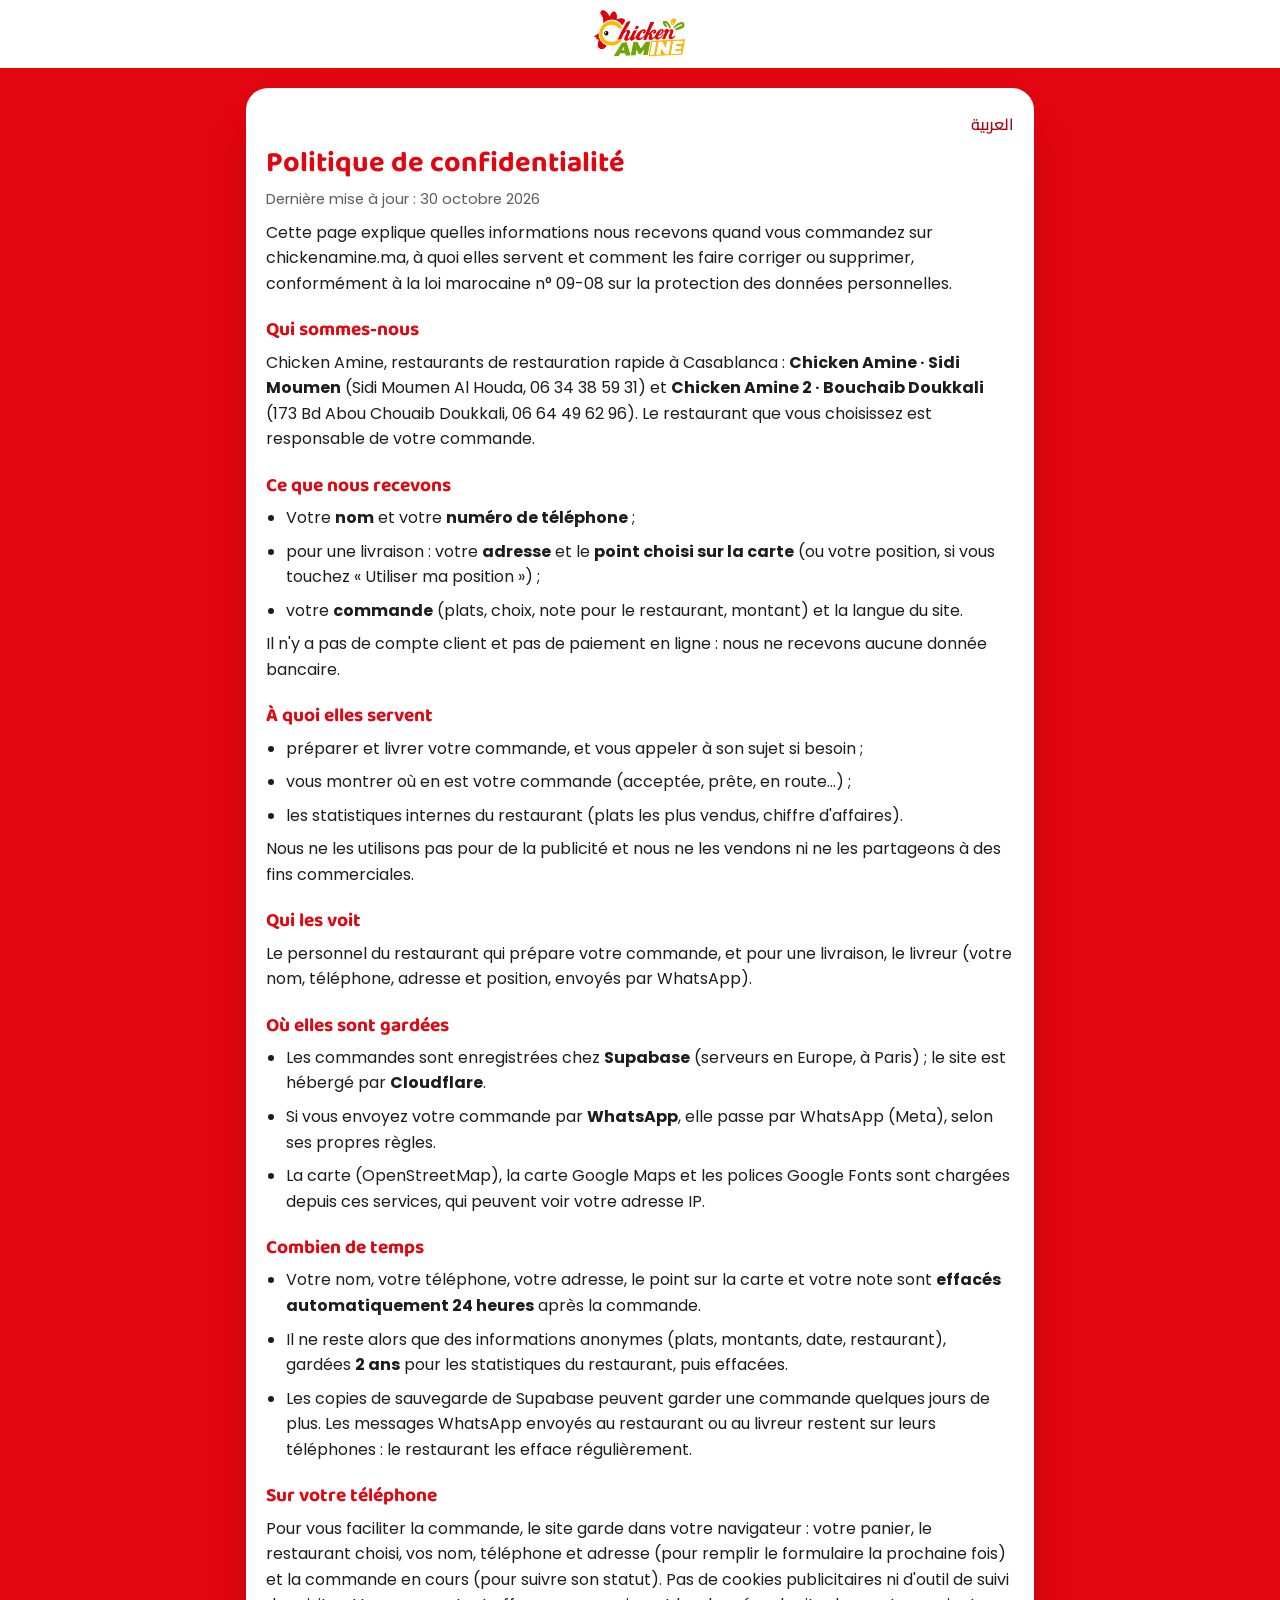
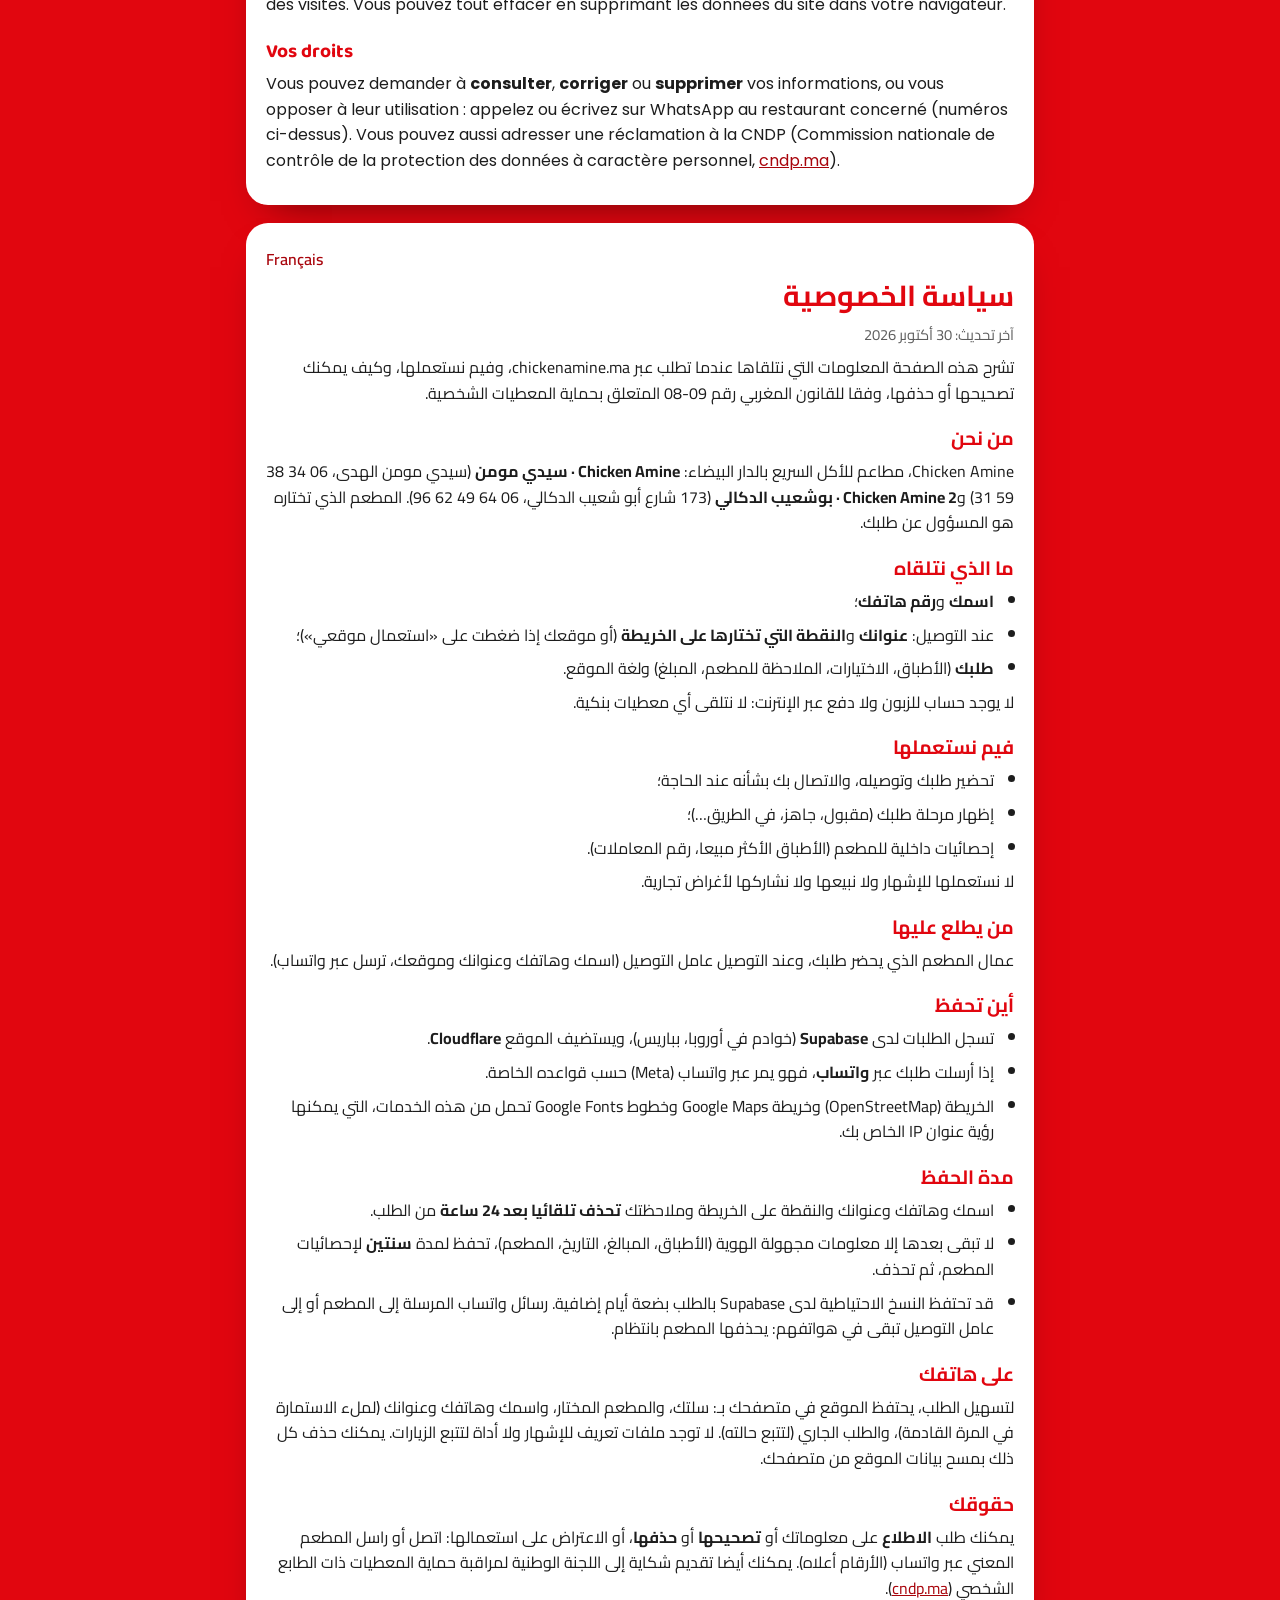
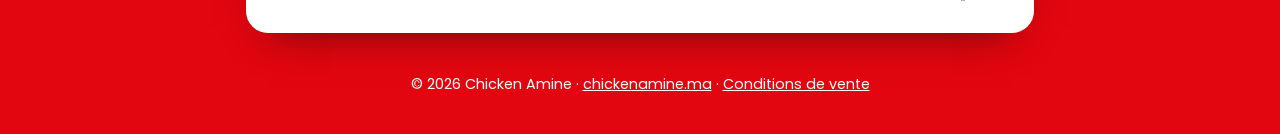
<file: confidentialite/index.html>
<!doctype html>
<html lang="fr" dir="ltr">
<head>
  <meta charset="utf-8">
  <meta name="viewport" content="width=device-width, initial-scale=1">
  <title>Chicken Amine · Politique de confidentialité</title>
  <meta name="description" content="Comment Chicken Amine utilise et protège les informations données lors d'une commande sur chickenamine.ma (loi 09-08).">
  <link rel="canonical" href="https://chickenamine.ma/confidentialite/">
  <link rel="icon" href="/favicon.ico" sizes="48x48">
  <link rel="preconnect" href="https://fonts.googleapis.com">
  <link rel="preconnect" href="https://fonts.gstatic.com" crossorigin>
  <link href="https://fonts.googleapis.com/css2?family=Baloo+2:wght@700;800&family=Cairo:wght@400;600;700&family=Poppins:wght@400;500;600&display=swap" rel="stylesheet">
  <style>
    *, *::before, *::after { box-sizing: border-box; }
    body { margin: 0; background: #e1060f; color: #1d1d1d; font-family: "Poppins", "Cairo", sans-serif; line-height: 1.6; }
    a { color: #a8040b; }
    .top { background: #fff; padding: 10px 16px; display: flex; justify-content: center; }
    .top img { height: 48px; width: auto; display: block; }
    main { max-width: 820px; margin: 0 auto; padding: 20px 16px 40px; }
    .card { background: #fff; border-radius: 22px; padding: 24px 20px; box-shadow: 0 20px 40px -24px rgba(0,0,0,.6); }
    .card + .card { margin-top: 18px; }
    h1, h2 { font-family: "Baloo 2", "Cairo", sans-serif; color: #e1060f; line-height: 1.2; margin: 0 0 8px; }
    h1 { font-size: 1.8rem; }
    h2 { font-size: 1.2rem; margin-top: 22px; }
    p, li { margin: 0 0 8px; }
    ul { padding-inline-start: 20px; margin: 0 0 8px; }
    .muted { color: #5d5d5d; font-size: .92rem; }
    .lang { display: flex; justify-content: flex-end; margin-bottom: 8px; }
    .lang a { font-weight: 600; text-decoration: none; }
    [lang="ar"] { font-family: "Cairo", sans-serif; direction: rtl; text-align: right; }
    footer { text-align: center; color: #fff; font-size: .9rem; padding: 0 16px 30px; }
    footer a { color: #fff; }
  </style>
</head>
<body>
  <header class="top"><a href="/"><img src="/assets/logo-header.webp" alt="Chicken Amine" width="360" height="187"></a></header>
  <main>
    <article class="card" id="fr">
      <p class="lang"><a href="#ar" lang="ar">العربية</a></p>
      <h1>Politique de confidentialité</h1>
      <p class="muted">Dernière mise à jour : 30 octobre 2026</p>
      <p>Cette page explique quelles informations nous recevons quand vous commandez sur chickenamine.ma, à quoi elles servent et comment les faire corriger ou supprimer, conformément à la loi marocaine n° 09-08 sur la protection des données personnelles.</p>

      <h2>Qui sommes-nous</h2>
      <p>Chicken Amine, restaurants de restauration rapide à Casablanca : <b>Chicken Amine · Sidi Moumen</b> (Sidi Moumen Al Houda, 06 34 38 59 31) et <b>Chicken Amine 2 · Bouchaib Doukkali</b> (173 Bd Abou Chouaib Doukkali, 06 64 49 62 96). Le restaurant que vous choisissez est responsable de votre commande.</p>

      <h2>Ce que nous recevons</h2>
      <ul>
        <li>Votre <b>nom</b> et votre <b>numéro de téléphone</b> ;</li>
        <li>pour une livraison : votre <b>adresse</b> et le <b>point choisi sur la carte</b> (ou votre position, si vous touchez « Utiliser ma position ») ;</li>
        <li>votre <b>commande</b> (plats, choix, note pour le restaurant, montant) et la langue du site.</li>
      </ul>
      <p>Il n'y a pas de compte client et pas de paiement en ligne : nous ne recevons aucune donnée bancaire.</p>

      <h2>À quoi elles servent</h2>
      <ul>
        <li>préparer et livrer votre commande, et vous appeler à son sujet si besoin ;</li>
        <li>vous montrer où en est votre commande (acceptée, prête, en route…) ;</li>
        <li>les statistiques internes du restaurant (plats les plus vendus, chiffre d'affaires).</li>
      </ul>
      <p>Nous ne les utilisons pas pour de la publicité et nous ne les vendons ni ne les partageons à des fins commerciales.</p>

      <h2>Qui les voit</h2>
      <p>Le personnel du restaurant qui prépare votre commande, et pour une livraison, le livreur (votre nom, téléphone, adresse et position, envoyés par WhatsApp).</p>

      <h2>Où elles sont gardées</h2>
      <ul>
        <li>Les commandes sont enregistrées chez <b>Supabase</b> (serveurs en Europe, à Paris) ; le site est hébergé par <b>Cloudflare</b>.</li>
        <li>Si vous envoyez votre commande par <b>WhatsApp</b>, elle passe par WhatsApp (Meta), selon ses propres règles.</li>
        <li>La carte (OpenStreetMap), la carte Google Maps et les polices Google Fonts sont chargées depuis ces services, qui peuvent voir votre adresse IP.</li>
      </ul>
      <h2>Combien de temps</h2>
      <ul>
        <li>Votre nom, votre téléphone, votre adresse, le point sur la carte et votre note sont <b>effacés automatiquement 24 heures</b> après la commande.</li>
        <li>Il ne reste alors que des informations anonymes (plats, montants, date, restaurant), gardées <b>2 ans</b> pour les statistiques du restaurant, puis effacées.</li>
        <li>Les copies de sauvegarde de Supabase peuvent garder une commande quelques jours de plus. Les messages WhatsApp envoyés au restaurant ou au livreur restent sur leurs téléphones : le restaurant les efface régulièrement.</li>
      </ul>

      <h2>Sur votre téléphone</h2>
      <p>Pour vous faciliter la commande, le site garde dans votre navigateur : votre panier, le restaurant choisi, vos nom, téléphone et adresse (pour remplir le formulaire la prochaine fois) et la commande en cours (pour suivre son statut). Pas de cookies publicitaires ni d'outil de suivi des visites. Vous pouvez tout effacer en supprimant les données du site dans votre navigateur.</p>

      <h2>Vos droits</h2>
      <p>Vous pouvez demander à <b>consulter</b>, <b>corriger</b> ou <b>supprimer</b> vos informations, ou vous opposer à leur utilisation : appelez ou écrivez sur WhatsApp au restaurant concerné (numéros ci-dessus). Vous pouvez aussi adresser une réclamation à la CNDP (Commission nationale de contrôle de la protection des données à caractère personnel, <a href="https://www.cndp.ma" rel="noopener">cndp.ma</a>).</p>
    </article>

    <article class="card" id="ar" lang="ar" dir="rtl">
      <p class="lang"><a href="#fr" lang="fr">Français</a></p>
      <h1>سياسة الخصوصية</h1>
      <p class="muted">آخر تحديث: 30 أكتوبر 2026</p>
      <p>تشرح هذه الصفحة المعلومات التي نتلقاها عندما تطلب عبر chickenamine.ma، وفيم نستعملها، وكيف يمكنك تصحيحها أو حذفها، وفقا للقانون المغربي رقم 09-08 المتعلق بحماية المعطيات الشخصية.</p>

      <h2>من نحن</h2>
      <p>Chicken Amine، مطاعم للأكل السريع بالدار البيضاء: <b>Chicken Amine · سيدي مومن</b> (سيدي مومن الهدى، 06 34 38 59 31) و<b>Chicken Amine 2 · بوشعيب الدكالي</b> (173 شارع أبو شعيب الدكالي، 06 64 49 62 96). المطعم الذي تختاره هو المسؤول عن طلبك.</p>

      <h2>ما الذي نتلقاه</h2>
      <ul>
        <li><b>اسمك</b> و<b>رقم هاتفك</b>؛</li>
        <li>عند التوصيل: <b>عنوانك</b> و<b>النقطة التي تختارها على الخريطة</b> (أو موقعك إذا ضغطت على «استعمال موقعي»)؛</li>
        <li><b>طلبك</b> (الأطباق، الاختيارات، الملاحظة للمطعم، المبلغ) ولغة الموقع.</li>
      </ul>
      <p>لا يوجد حساب للزبون ولا دفع عبر الإنترنت: لا نتلقى أي معطيات بنكية.</p>

      <h2>فيم نستعملها</h2>
      <ul>
        <li>تحضير طلبك وتوصيله، والاتصال بك بشأنه عند الحاجة؛</li>
        <li>إظهار مرحلة طلبك (مقبول، جاهز، في الطريق…)؛</li>
        <li>إحصائيات داخلية للمطعم (الأطباق الأكثر مبيعا، رقم المعاملات).</li>
      </ul>
      <p>لا نستعملها للإشهار ولا نبيعها ولا نشاركها لأغراض تجارية.</p>

      <h2>من يطلع عليها</h2>
      <p>عمال المطعم الذي يحضر طلبك، وعند التوصيل عامل التوصيل (اسمك وهاتفك وعنوانك وموقعك، ترسل عبر واتساب).</p>

      <h2>أين تحفظ</h2>
      <ul>
        <li>تسجل الطلبات لدى <b>Supabase</b> (خوادم في أوروبا، بباريس)، ويستضيف الموقع <b>Cloudflare</b>.</li>
        <li>إذا أرسلت طلبك عبر <b>واتساب</b>، فهو يمر عبر واتساب (Meta) حسب قواعده الخاصة.</li>
        <li>الخريطة (OpenStreetMap) وخريطة Google Maps وخطوط Google Fonts تحمل من هذه الخدمات، التي يمكنها رؤية عنوان IP الخاص بك.</li>
      </ul>
      <h2>مدة الحفظ</h2>
      <ul>
        <li>اسمك وهاتفك وعنوانك والنقطة على الخريطة وملاحظتك <b>تحذف تلقائيا بعد 24 ساعة</b> من الطلب.</li>
        <li>لا تبقى بعدها إلا معلومات مجهولة الهوية (الأطباق، المبالغ، التاريخ، المطعم)، تحفظ لمدة <b>سنتين</b> لإحصائيات المطعم، ثم تحذف.</li>
        <li>قد تحتفظ النسخ الاحتياطية لدى Supabase بالطلب بضعة أيام إضافية. رسائل واتساب المرسلة إلى المطعم أو إلى عامل التوصيل تبقى في هواتفهم: يحذفها المطعم بانتظام.</li>
      </ul>

      <h2>على هاتفك</h2>
      <p>لتسهيل الطلب، يحتفظ الموقع في متصفحك بـ: سلتك، والمطعم المختار، واسمك وهاتفك وعنوانك (لملء الاستمارة في المرة القادمة)، والطلب الجاري (لتتبع حالته). لا توجد ملفات تعريف للإشهار ولا أداة لتتبع الزيارات. يمكنك حذف كل ذلك بمسح بيانات الموقع من متصفحك.</p>

      <h2>حقوقك</h2>
      <p>يمكنك طلب <b>الاطلاع</b> على معلوماتك أو <b>تصحيحها</b> أو <b>حذفها</b>، أو الاعتراض على استعمالها: اتصل أو راسل المطعم المعني عبر واتساب (الأرقام أعلاه). يمكنك أيضا تقديم شكاية إلى اللجنة الوطنية لمراقبة حماية المعطيات ذات الطابع الشخصي (<a href="https://www.cndp.ma" rel="noopener">cndp.ma</a>).</p>
    </article>
  </main>
  <footer><p>© 2026 Chicken Amine · <a href="/">chickenamine.ma</a> · <a href="/conditions/">Conditions de vente</a></p></footer>
</body>
</html>
</file>
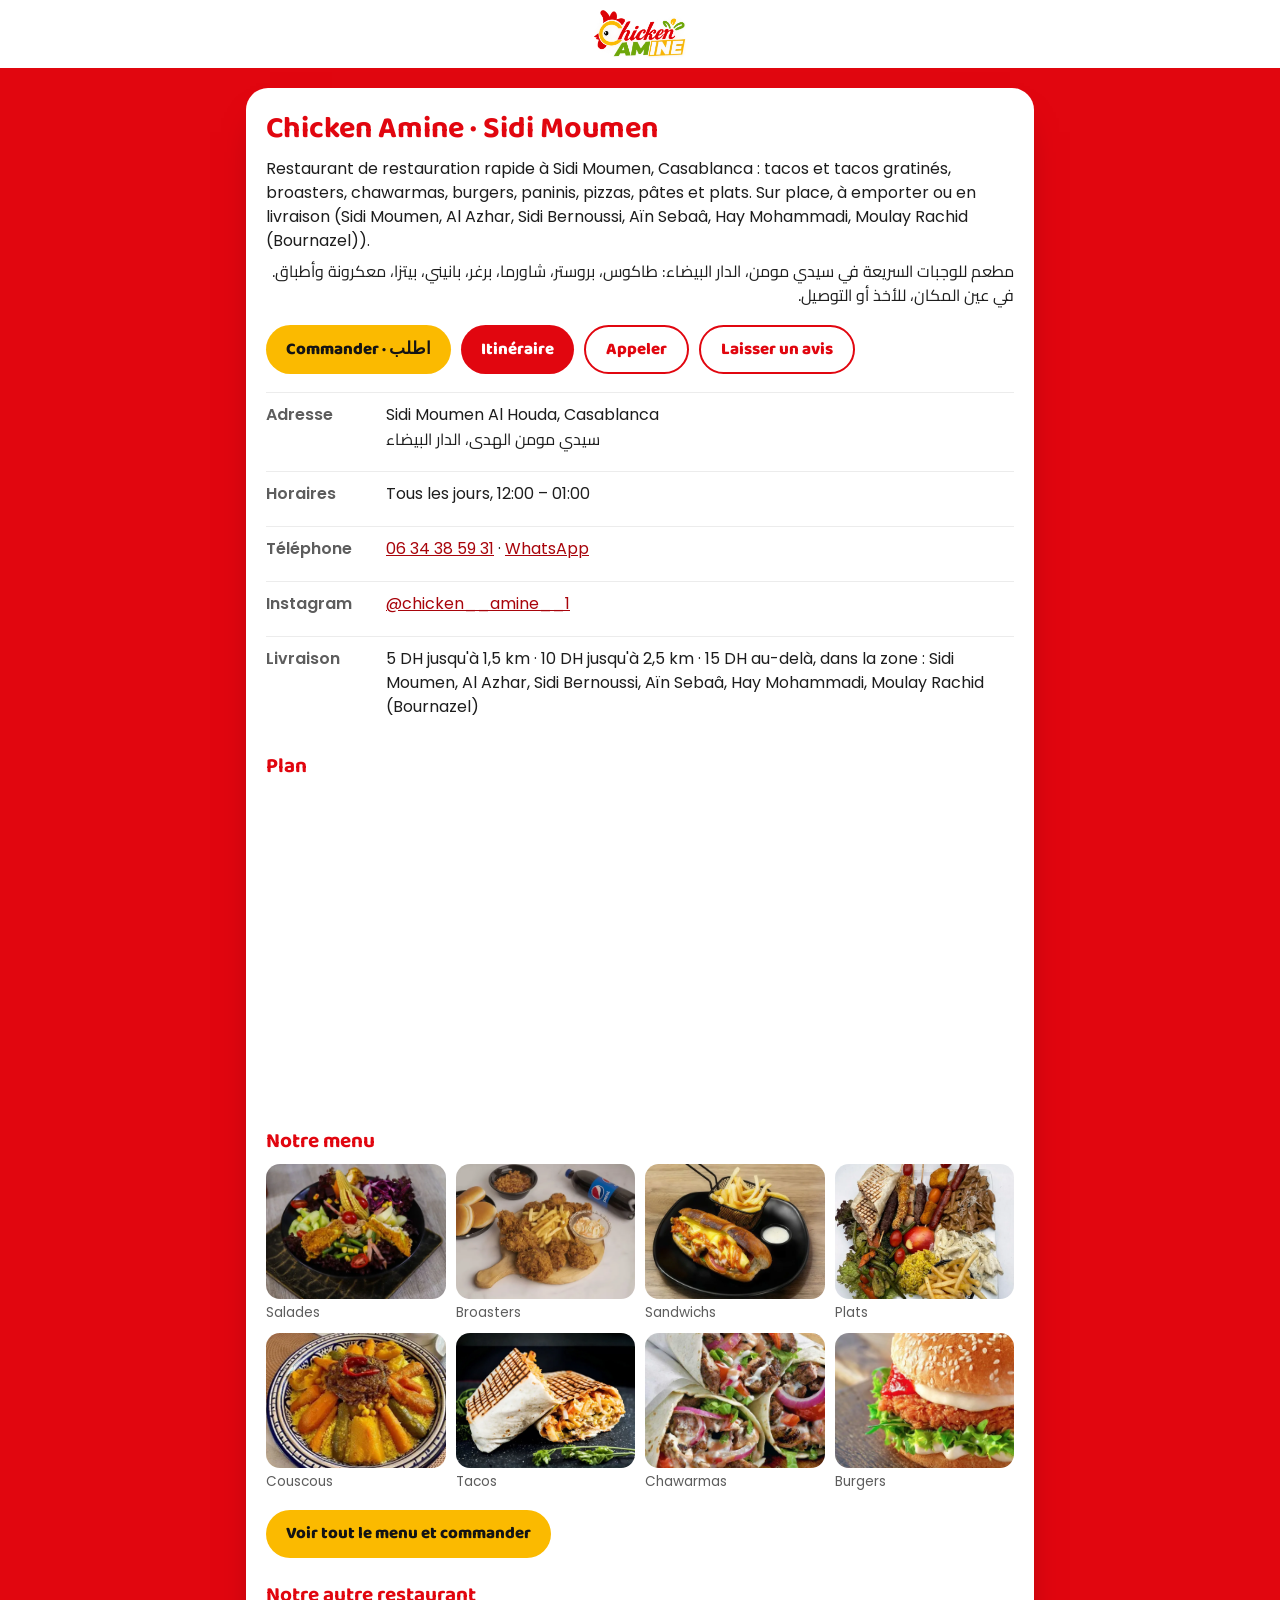
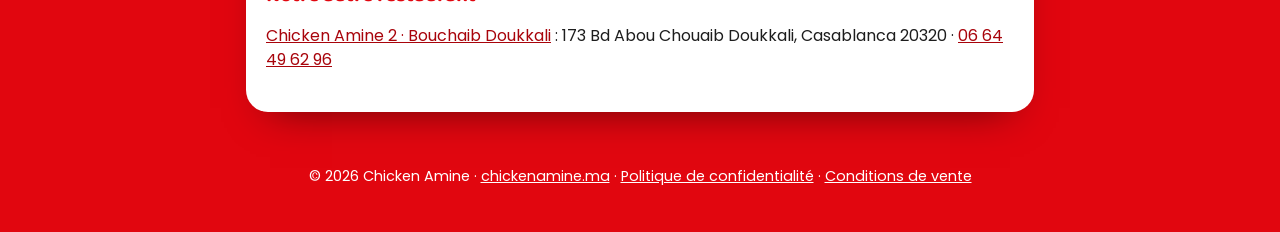
<file: sidi-moumen/index.html>
<!doctype html>
<html lang="fr" dir="ltr">
<head>
  <meta charset="utf-8">
  <meta name="viewport" content="width=device-width, initial-scale=1">
  <!-- generated by tools/build-locations.js from js/config.js; do not edit by hand -->
  <title>Chicken Amine · Sidi Moumen, Casablanca · Tacos, broasters, burgers, pizzas</title>
  <meta name="description" content="Chicken Amine, restaurant de restauration rapide à Sidi Moumen, Casablanca (Sidi Moumen Al Houda, Casablanca). Tacos, broasters, chawarmas, burgers, pizzas et plats. Ouvert tous les jours de 12h à 1h, sur place, à emporter ou en livraison. 06 34 38 59 31.">
  <link rel="canonical" href="https://chickenamine.ma/sidi-moumen/">
  <meta name="theme-color" content="#e1060f">
  <meta property="og:type" content="restaurant">
  <meta property="og:site_name" content="Chicken Amine">
  <meta property="og:title" content="Chicken Amine · Sidi Moumen, Casablanca · Tacos, broasters, burgers, pizzas">
  <meta property="og:description" content="Chicken Amine, restaurant de restauration rapide à Sidi Moumen, Casablanca (Sidi Moumen Al Houda, Casablanca). Tacos, broasters, chawarmas, burgers, pizzas et plats. Ouvert tous les jours de 12h à 1h, sur place, à emporter ou en livraison. 06 34 38 59 31.">
  <meta property="og:url" content="https://chickenamine.ma/sidi-moumen/">
  <meta property="og:image" content="https://chickenamine.ma/assets/share.jpg">
  <meta property="og:locale" content="fr_MA">
  <link rel="icon" href="/favicon.ico" sizes="48x48">
  <link rel="apple-touch-icon" href="/assets/icons/apple-touch-icon.png">
  <link rel="preconnect" href="https://fonts.googleapis.com">
  <link rel="preconnect" href="https://fonts.gstatic.com" crossorigin>
  <link href="https://fonts.googleapis.com/css2?family=Baloo+2:wght@700;800&family=Cairo:wght@600;700&family=Poppins:wght@400;500;600&display=swap" rel="stylesheet">
  <script type="application/ld+json">
{
  "@context": "https://schema.org",
  "@graph": [
    {
      "@type": "Restaurant",
      "@id": "https://chickenamine.ma/sidi-moumen/#restaurant",
      "name": "Chicken Amine",
      "alternateName": "Chicken Amine Sidi Moumen",
      "url": "https://chickenamine.ma/sidi-moumen/",
      "image": [
        "https://chickenamine.ma/assets/photos/cat-salades.webp",
        "https://chickenamine.ma/assets/photos/cat-broasters.webp",
        "https://chickenamine.ma/assets/photos/cat-sandwichs.webp"
      ],
      "logo": "https://chickenamine.ma/assets/logo-1200.png",
      "telephone": "+212634385931",
      "servesCuisine": [
        "Fast-food",
        "Tacos",
        "Burgers",
        "Pizza",
        "Sandwichs"
      ],
      "priceRange": "$",
      "currenciesAccepted": "MAD",
      "address": {
        "@type": "PostalAddress",
        "streetAddress": "Sidi Moumen Al Houda",
        "addressLocality": "Casablanca",
        "addressCountry": "MA"
      },
      "geo": {
        "@type": "GeoCoordinates",
        "latitude": 33.585371,
        "longitude": -7.525908
      },
      "hasMap": "https://www.google.com/maps/place/chicken+amine/data=!4m2!3m1!1s0xda7cd0ee4e24425:0xbac17b6dc647c929",
      "sameAs": [
        "https://www.instagram.com/chicken__amine__1/",
        "https://www.google.com/maps/place/chicken+amine/data=!4m2!3m1!1s0xda7cd0ee4e24425:0xbac17b6dc647c929"
      ],
      "openingHoursSpecification": [
        {
          "@type": "OpeningHoursSpecification",
          "dayOfWeek": [
            "Monday",
            "Tuesday",
            "Wednesday",
            "Thursday",
            "Friday",
            "Saturday",
            "Sunday"
          ],
          "opens": "12:00",
          "closes": "01:00"
        }
      ],
      "hasMenu": "https://chickenamine.ma/#menu",
      "acceptsReservations": false,
      "brand": {
        "@type": "Brand",
        "name": "Chicken Amine"
      }
    },
    {
      "@type": "BreadcrumbList",
      "itemListElement": [
        {
          "@type": "ListItem",
          "position": 1,
          "name": "Chicken Amine",
          "item": "https://chickenamine.ma/"
        },
        {
          "@type": "ListItem",
          "position": 2,
          "name": "Sidi Moumen",
          "item": "https://chickenamine.ma/sidi-moumen/"
        }
      ]
    }
  ]
}
  </script>
  <style>
    *, *::before, *::after { box-sizing: border-box; }
    body { margin: 0; background: #e1060f; color: #1d1d1d; font-family: "Poppins", "Cairo", sans-serif; line-height: 1.5; }
    a { color: #a8040b; }
    .top { background: #fff; padding: 10px 16px; display: flex; justify-content: center; }
    .top img { height: 48px; width: auto; display: block; }
    main { max-width: 820px; margin: 0 auto; padding: 20px 16px 40px; }
    .card { background: #fff; border-radius: 22px; padding: 24px 20px; box-shadow: 0 20px 40px -24px rgba(0,0,0,.6); }
    h1, h2 { font-family: "Baloo 2", sans-serif; color: #e1060f; line-height: 1.15; margin: 0 0 10px; }
    h1 { font-size: 1.9rem; }
    h2 { font-size: 1.3rem; margin-top: 26px; }
    [lang="ar"] { font-family: "Cairo", sans-serif; direction: rtl; }
    .btn { display: inline-flex; align-items: center; justify-content: center; min-height: 48px; padding: 10px 20px; border-radius: 999px;
      font-family: "Baloo 2", sans-serif; font-weight: 800; font-size: 1.05rem; text-decoration: none; }
    .btn--yellow { background: #fbba00; color: #141414; }
    .btn--red { background: #e1060f; color: #fff; }
    .btn--line { background: #fff; color: #e1060f; border: 2px solid #e1060f; }
    footer { text-align: center; color: #fff; font-size: .9rem; padding: 0 16px 30px; }
    footer a { color: #fff; }
    .lead { margin: 0 0 6px; }
    .actions { display: flex; flex-wrap: wrap; gap: 10px; margin: 18px 0 6px; }
    .facts { list-style: none; margin: 18px 0 0; padding: 0; display: grid; gap: 10px; }
    .facts li { display: grid; grid-template-columns: 110px 1fr; gap: 10px; padding: 10px 0; border-top: 1px solid #ececec; }
    .facts b { color: #5d5d5d; font-weight: 600; }
    .facts [lang="ar"] { display: block; }
    .map { width: 100%; height: 300px; border: 0; border-radius: 16px; margin-top: 8px; }
    .photos { display: grid; grid-template-columns: repeat(2, minmax(0, 1fr)); gap: 10px; margin-top: 8px; }
    .photos figure { margin: 0; }
    .photos img { width: 100%; height: auto; aspect-ratio: 4 / 3; object-fit: cover; border-radius: 14px; display: block; background: #fff4cc; }
    .photos figcaption { font-size: .85rem; color: #5d5d5d; margin-top: 4px; }
    @media (min-width: 640px) { .photos { grid-template-columns: repeat(4, minmax(0, 1fr)); } }
  </style>
</head>
<body>
  <header class="top"><a href="/"><img src="/assets/logo-header.webp" alt="Chicken Amine" width="360" height="187"></a></header>
  <main>
    <article class="card">
      <h1>Chicken Amine · Sidi Moumen</h1>
      <p class="lead">Restaurant de restauration rapide à Sidi Moumen, Casablanca : tacos et tacos gratinés, broasters, chawarmas, burgers, paninis, pizzas, pâtes et plats. Sur place, à emporter ou en livraison (Sidi Moumen, Al Azhar, Sidi Bernoussi, Aïn Sebaâ, Hay Mohammadi, Moulay Rachid (Bournazel)).</p>
      <p class="lead" lang="ar">مطعم للوجبات السريعة في سيدي مومن، الدار البيضاء: طاكوس، بروستر، شاورما، برغر، بانيني، بيتزا، معكرونة وأطباق. في عين المكان، للأخذ أو التوصيل.</p>
      <div class="actions">
        <a class="btn btn--yellow" href="/?restaurant=sidi-moumen#menu">Commander · اطلب</a>
        <a class="btn btn--red" href="https://www.google.com/maps/place/chicken+amine/data=!4m2!3m1!1s0xda7cd0ee4e24425:0xbac17b6dc647c929" target="_blank" rel="noopener">Itinéraire</a>
        <a class="btn btn--line" href="tel:+212634385931">Appeler</a>
        <a class="btn btn--line" href="/avis/sidi-moumen/">Laisser un avis</a>
      </div>
      <ul class="facts">
        <li><b>Adresse</b><span>Sidi Moumen Al Houda, Casablanca<br><span lang="ar">سيدي مومن الهدى، الدار البيضاء</span></span></li>
        <li><b>Horaires</b><span>Tous les jours, 12:00 – 01:00</span></li>
        <li><b>Téléphone</b><span><a href="tel:+212634385931" dir="ltr">06 34 38 59 31</a> · <a href="https://wa.me/212634385931" target="_blank" rel="noopener">WhatsApp</a></span></li>
        <li><b>Instagram</b><span><a href="https://www.instagram.com/chicken__amine__1/" target="_blank" rel="noopener">@chicken__amine__1</a></span></li>
        <li><b>Livraison</b><span>5 DH jusqu'à 1,5 km · 10 DH jusqu'à 2,5 km · 15 DH au-delà, dans la zone : Sidi Moumen, Al Azhar, Sidi Bernoussi, Aïn Sebaâ, Hay Mohammadi, Moulay Rachid (Bournazel)</span></li>
      </ul>
      <h2>Plan</h2>
      <iframe class="map" title="Carte : Chicken Amine sur Google Maps" loading="lazy" referrerpolicy="no-referrer-when-downgrade" src="https://maps.google.com/maps?q=33.585371,-7.525908&amp;z=16&amp;output=embed"></iframe>
      <h2>Notre menu</h2>
      <div class="photos">
        <figure><a href="/?restaurant=sidi-moumen#categorie-salades"><img src="/assets/photos/cat-salades.webp" alt="Salades · Chicken Amine" width="600" height="450" loading="lazy"></a><figcaption>Salades</figcaption></figure>
        <figure><a href="/?restaurant=sidi-moumen#categorie-broasters"><img src="/assets/photos/cat-broasters.webp" alt="Broasters · Chicken Amine" width="600" height="450" loading="lazy"></a><figcaption>Broasters</figcaption></figure>
        <figure><a href="/?restaurant=sidi-moumen#categorie-sandwichs"><img src="/assets/photos/cat-sandwichs.webp" alt="Sandwichs · Chicken Amine" width="600" height="450" loading="lazy"></a><figcaption>Sandwichs</figcaption></figure>
        <figure><a href="/?restaurant=sidi-moumen#categorie-plats"><img src="/assets/photos/cat-plats.webp" alt="Plats · Chicken Amine" width="600" height="450" loading="lazy"></a><figcaption>Plats</figcaption></figure>
        <figure><a href="/?restaurant=sidi-moumen#categorie-couscous"><img src="/assets/photos/cat-couscous.webp" alt="Couscous · Chicken Amine" width="600" height="450" loading="lazy"></a><figcaption>Couscous</figcaption></figure>
        <figure><a href="/?restaurant=sidi-moumen#categorie-tacos"><img src="/assets/photos/cat-tacos.webp" alt="Tacos · Chicken Amine" width="600" height="450" loading="lazy"></a><figcaption>Tacos</figcaption></figure>
        <figure><a href="/?restaurant=sidi-moumen#categorie-chawarmas"><img src="/assets/photos/cat-chawarmas.webp" alt="Chawarmas · Chicken Amine" width="600" height="450" loading="lazy"></a><figcaption>Chawarmas</figcaption></figure>
        <figure><a href="/?restaurant=sidi-moumen#categorie-burgers"><img src="/assets/photos/cat-burgers.webp" alt="Burgers · Chicken Amine" width="600" height="450" loading="lazy"></a><figcaption>Burgers</figcaption></figure>
      </div>
      <div class="actions"><a class="btn btn--yellow" href="/?restaurant=sidi-moumen#menu">Voir tout le menu et commander</a></div>
      <h2>Notre autre restaurant</h2>
      <p><a href="/bouchaib-doukkali/">Chicken Amine 2 · Bouchaib Doukkali</a> : 173 Bd Abou Chouaib Doukkali, Casablanca 20320 · <a href="tel:+212664496296" dir="ltr">06 64 49 62 96</a></p>
    </article>
  </main>
  <footer><p>© 2026 Chicken Amine · <a href="/">chickenamine.ma</a> · <a href="/confidentialite/">Politique de confidentialité</a> · <a href="/conditions/">Conditions de vente</a></p></footer>
</body>
</html>
</file>
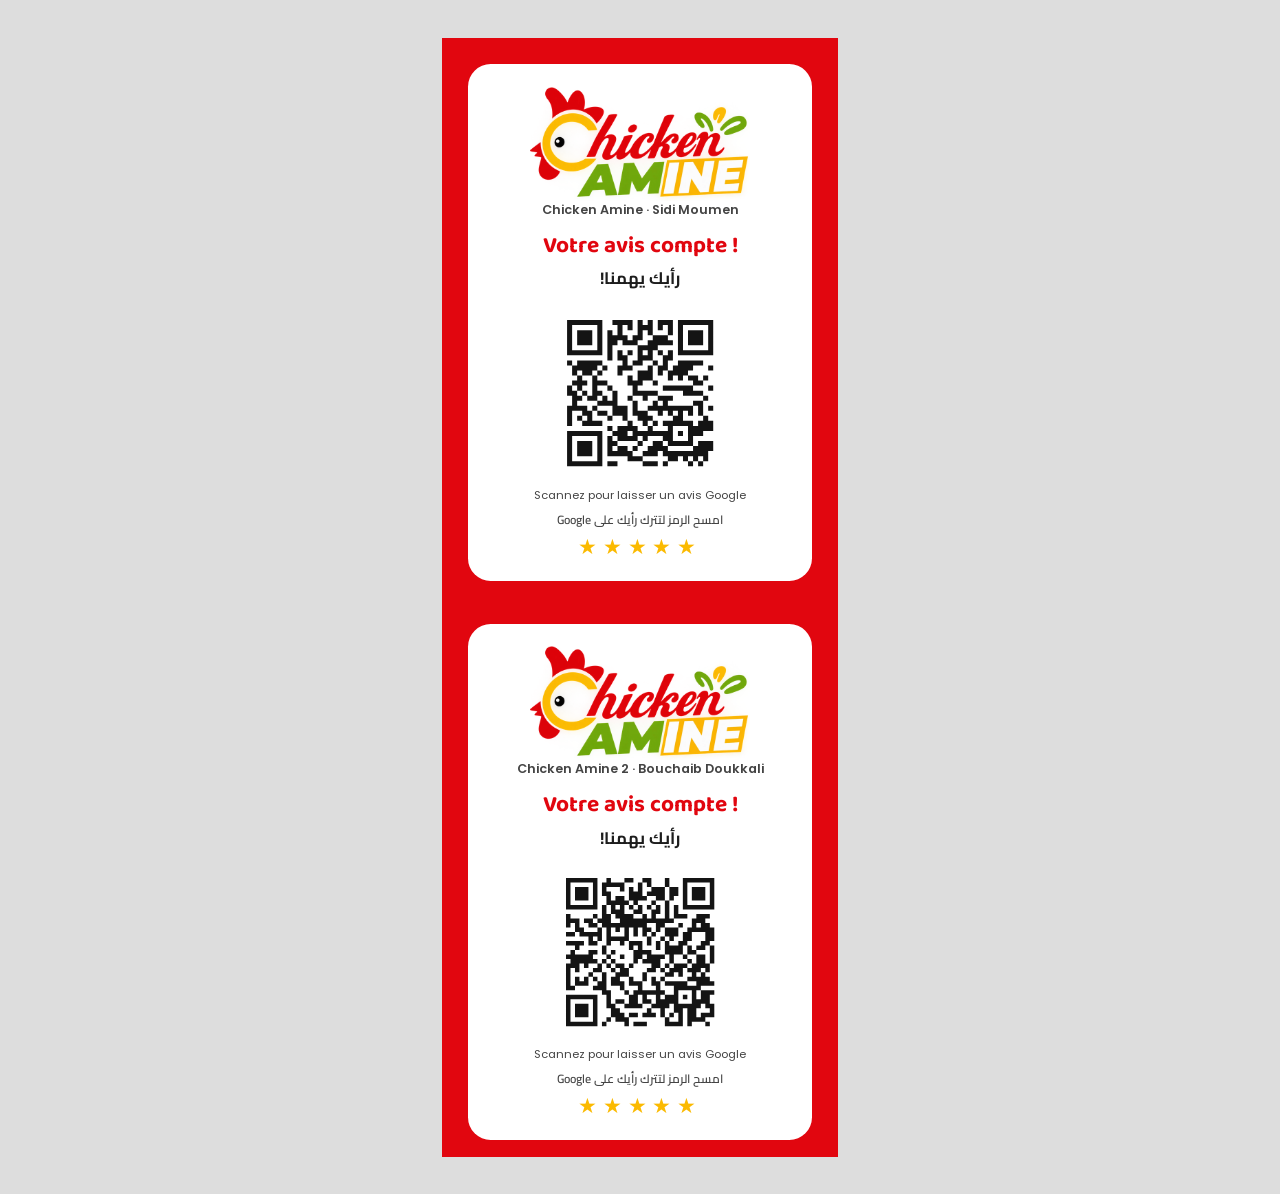
<file: print/table-card.html>
<!doctype html>
<html lang="fr">
<head>
<meta charset="utf-8">
<meta name="robots" content="noindex">
<title>Chicken Amine · Carte de table</title>
<link href="https://fonts.googleapis.com/css2?family=Baloo+2:wght@700;800&family=Cairo:wght@600;700&family=Poppins:wght@500;600&display=swap" rel="stylesheet">
<style>
  @page { size: 105mm 148mm; margin: 0; }
  * { box-sizing: border-box; }
  html, body { margin: 0; }
  body { font-family: "Poppins", sans-serif; background: #ddd; }
  .card { width: 105mm; height: 148mm; margin: 0 auto; background: #e1060f; padding: 7mm; display: flex; flex-direction: column; break-after: page; }
  .card:last-child { break-after: auto; }
  .place { font-weight: 600; font-size: 9.5pt; color: #444; margin: 0 0 1mm; }
  .inner { flex: 1; background: #fff; border-radius: 6mm; padding: 6mm 6mm 5mm; display: flex; flex-direction: column; align-items: center; text-align: center; }
  .logo { width: 58mm; height: auto; }
  h1 { font-family: "Baloo 2", sans-serif; color: #e1060f; font-size: 17pt; line-height: 1.1; margin: 3mm 0 1mm; }
  .ar { font-family: "Cairo", sans-serif; direction: rtl; font-size: 12.5pt; font-weight: 700; margin: 0 0 2mm; color: #1d1d1d; }
  .qr { width: 44mm; height: 44mm; margin: 2mm 0; }
  .qr path { fill: #141414; }
  .stars { color: #fbba00; font-size: 16pt; letter-spacing: 1.5mm; margin-top: auto; }
  .hint { font-size: 8.5pt; color: #444; margin: 1mm 0 0; }
  @media screen { body { padding: 10mm 0; } }
</style>
</head>
<body>
  <section class="card">
    <div class="inner">
      <img class="logo" src="../assets/logo.png" alt="Chicken Amine">
      <p class="place">Chicken Amine · Sidi Moumen</p>
      <h1>Votre avis compte !</h1>
      <p class="ar">رأيك يهمنا!</p>
      <svg class="qr" role="img" aria-label="QR code" version="1.1" viewBox="0 0 33 33" xmlns="http://www.w3.org/2000/svg"><path d="M2,2H3V3H2zM3,2H4V3H3zM4,2H5V3H4zM5,2H6V3H5zM6,2H7V3H6zM7,2H8V3H7zM8,2H9V3H8zM11,2H12V3H11zM12,2H13V3H12zM13,2H14V3H13zM14,2H15V3H14zM16,2H17V3H16zM18,2H19V3H18zM20,2H21V3H20zM21,2H22V3H21zM22,2H23V3H22zM24,2H25V3H24zM25,2H26V3H25zM26,2H27V3H26zM27,2H28V3H27zM28,2H29V3H28zM29,2H30V3H29zM30,2H31V3H30zM2,3H3V4H2zM8,3H9V4H8zM12,3H13V4H12zM14,3H15V4H14zM16,3H17V4H16zM17,3H18V4H17zM18,3H19V4H18zM20,3H21V4H20zM22,3H23V4H22zM24,3H25V4H24zM30,3H31V4H30zM2,4H3V5H2zM4,4H5V5H4zM5,4H6V5H5zM6,4H7V5H6zM8,4H9V5H8zM10,4H11V5H10zM12,4H13V5H12zM16,4H17V5H16zM18,4H19V5H18zM22,4H23V5H22zM24,4H25V5H24zM26,4H27V5H26zM27,4H28V5H27zM28,4H29V5H28zM30,4H31V5H30zM2,5H3V6H2zM4,5H5V6H4zM5,5H6V6H5zM6,5H7V6H6zM8,5H9V6H8zM10,5H11V6H10zM11,5H12V6H11zM12,5H13V6H12zM13,5H14V6H13zM15,5H16V6H15zM16,5H17V6H16zM19,5H20V6H19zM20,5H21V6H20zM21,5H22V6H21zM24,5H25V6H24zM26,5H27V6H26zM27,5H28V6H27zM28,5H29V6H28zM30,5H31V6H30zM2,6H3V7H2zM4,6H5V7H4zM5,6H6V7H5zM6,6H7V7H6zM8,6H9V7H8zM10,6H11V7H10zM11,6H12V7H11zM13,6H14V7H13zM14,6H15V7H14zM15,6H16V7H15zM18,6H19V7H18zM19,6H20V7H19zM20,6H21V7H20zM21,6H22V7H21zM22,6H23V7H22zM24,6H25V7H24zM26,6H27V7H26zM27,6H28V7H27zM28,6H29V7H28zM30,6H31V7H30zM2,7H3V8H2zM8,7H9V8H8zM10,7H11V8H10zM16,7H17V8H16zM17,7H18V8H17zM18,7H19V8H18zM19,7H20V8H19zM24,7H25V8H24zM30,7H31V8H30zM2,8H3V9H2zM3,8H4V9H3zM4,8H5V9H4zM5,8H6V9H5zM6,8H7V9H6zM7,8H8V9H7zM8,8H9V9H8zM10,8H11V9H10zM12,8H13V9H12zM14,8H15V9H14zM16,8H17V9H16zM18,8H19V9H18zM20,8H21V9H20zM22,8H23V9H22zM24,8H25V9H24zM25,8H26V9H25zM26,8H27V9H26zM27,8H28V9H27zM28,8H29V9H28zM29,8H30V9H29zM30,8H31V9H30zM10,9H11V10H10zM12,9H13V10H12zM13,9H14V10H13zM16,9H17V10H16zM17,9H18V10H17zM18,9H19V10H18zM21,9H22V10H21zM22,9H23V10H22zM2,10H3V11H2zM4,10H5V11H4zM5,10H6V11H5zM6,10H7V11H6zM7,10H8V11H7zM8,10H9V11H8zM13,10H14V11H13zM15,10H16V11H15zM16,10H17V11H16zM19,10H20V11H19zM21,10H22V11H21zM24,10H25V11H24zM25,10H26V11H25zM26,10H27V11H26zM27,10H28V11H27zM28,10H29V11H28zM3,11H4V12H3zM4,11H5V12H4zM5,11H6V12H5zM6,11H7V12H6zM7,11H8V12H7zM9,11H10V12H9zM12,11H13V12H12zM13,11H14V12H13zM14,11H15V12H14zM18,11H19V12H18zM20,11H21V12H20zM21,11H22V12H21zM23,11H24V12H23zM24,11H25V12H24zM25,11H26V12H25zM26,11H27V12H26zM30,11H31V12H30zM3,12H4V13H3zM5,12H6V13H5zM6,12H7V13H6zM8,12H9V13H8zM12,12H13V13H12zM16,12H17V13H16zM17,12H18V13H17zM18,12H19V13H18zM20,12H21V13H20zM22,12H23V13H22zM23,12H24V13H23zM24,12H25V13H24zM25,12H26V13H25zM4,13H5V14H4zM7,13H8V14H7zM14,13H15V14H14zM16,13H17V14H16zM17,13H18V14H17zM18,13H19V14H18zM22,13H23V14H22zM24,13H25V14H24zM26,13H27V14H26zM27,13H28V14H27zM29,13H30V14H29zM3,14H4V15H3zM4,14H5V15H4zM5,14H6V15H5zM7,14H8V15H7zM8,14H9V15H8zM9,14H10V15H9zM14,14H15V15H14zM15,14H16V15H15zM16,14H17V15H16zM19,14H20V15H19zM27,14H28V15H27zM28,14H29V15H28zM2,15H3V16H2zM4,15H5V16H4zM7,15H8V16H7zM10,15H11V16H10zM15,15H16V16H15zM21,15H22V16H21zM22,15H23V16H22zM23,15H24V16H23zM24,15H25V16H24zM25,15H26V16H25zM26,15H27V16H26zM30,15H31V16H30zM2,16H3V17H2zM3,16H4V17H3zM5,16H6V17H5zM7,16H8V17H7zM8,16H9V17H8zM11,16H12V17H11zM15,16H16V17H15zM16,16H17V17H16zM17,16H18V17H17zM18,16H19V17H18zM19,16H20V17H19zM25,16H26V17H25zM26,16H27V17H26zM27,16H28V17H27zM28,16H29V17H28zM3,17H4V18H3zM4,17H5V18H4zM6,17H7V18H6zM7,17H8V18H7zM9,17H10V18H9zM11,17H12V18H11zM14,17H15V18H14zM17,17H18V18H17zM20,17H21V18H20zM21,17H22V18H21zM22,17H23V18H22zM29,17H30V18H29zM3,18H4V19H3zM8,18H9V19H8zM9,18H10V19H9zM10,18H11V19H10zM11,18H12V19H11zM15,18H16V19H15zM19,18H20V19H19zM21,18H22V19H21zM27,18H28V19H27zM28,18H29V19H28zM2,19H3V20H2zM3,19H4V20H3zM4,19H5V20H4zM5,19H6V20H5zM7,19H8V20H7zM11,19H12V20H11zM12,19H13V20H12zM13,19H14V20H13zM15,19H16V20H15zM18,19H19V20H18zM19,19H20V20H19zM20,19H21V20H20zM21,19H22V20H21zM22,19H23V20H22zM23,19H24V20H23zM24,19H25V20H24zM25,19H26V20H25zM26,19H27V20H26zM28,19H29V20H28zM30,19H31V20H30zM2,20H3V21H2zM5,20H6V21H5zM6,20H7V21H6zM8,20H9V21H8zM9,20H10V21H9zM11,20H12V21H11zM12,20H13V21H12zM13,20H14V21H13zM15,20H16V21H15zM16,20H17V21H16zM17,20H18V21H17zM20,20H21V21H20zM22,20H23V21H22zM24,20H25V21H24zM26,20H27V21H26zM28,20H29V21H28zM2,21H3V22H2zM4,21H5V22H4zM6,21H7V22H6zM10,21H11V22H10zM13,21H14V22H13zM16,21H17V22H16zM17,21H18V22H17zM18,21H19V22H18zM23,21H24V22H23zM24,21H25V22H24zM29,21H30V22H29zM2,22H3V23H2zM5,22H6V23H5zM6,22H7V23H6zM7,22H8V23H7zM8,22H9V23H8zM14,22H15V23H14zM17,22H18V23H17zM19,22H20V23H19zM21,22H22V23H21zM22,22H23V23H22zM23,22H24V23H23zM24,22H25V23H24zM25,22H26V23H25zM26,22H27V23H26zM28,22H29V23H28zM29,22H30V23H29zM30,22H31V23H30zM10,23H11V24H10zM12,23H13V24H12zM13,23H14V24H13zM14,23H15V24H14zM15,23H16V24H15zM18,23H19V24H18zM22,23H23V24H22zM26,23H27V24H26zM27,23H28V24H27zM28,23H29V24H28zM29,23H30V24H29zM30,23H31V24H30zM2,24H3V25H2zM3,24H4V25H3zM4,24H5V25H4zM5,24H6V25H5zM6,24H7V25H6zM7,24H8V25H7zM8,24H9V25H8zM11,24H12V25H11zM12,24H13V25H12zM13,24H14V25H13zM15,24H16V25H15zM16,24H17V25H16zM17,24H18V25H17zM18,24H19V25H18zM19,24H20V25H19zM20,24H21V25H20zM21,24H22V25H21zM22,24H23V25H22zM24,24H25V25H24zM26,24H27V25H26zM27,24H28V25H27zM28,24H29V25H28zM2,25H3V26H2zM8,25H9V26H8zM10,25H11V26H10zM12,25H13V26H12zM13,25H14V26H13zM14,25H15V26H14zM15,25H16V26H15zM17,25H18V26H17zM21,25H22V26H21zM22,25H23V26H22zM26,25H27V26H26zM2,26H3V27H2zM4,26H5V27H4zM5,26H6V27H5zM6,26H7V27H6zM8,26H9V27H8zM10,26H11V27H10zM11,26H12V27H11zM16,26H17V27H16zM19,26H20V27H19zM20,26H21V27H20zM22,26H23V27H22zM23,26H24V27H23zM24,26H25V27H24zM25,26H26V27H25zM26,26H27V27H26zM28,26H29V27H28zM29,26H30V27H29zM30,26H31V27H30zM2,27H3V28H2zM4,27H5V28H4zM5,27H6V28H5zM6,27H7V28H6zM8,27H9V28H8zM10,27H11V28H10zM12,27H13V28H12zM13,27H14V28H13zM15,27H16V28H15zM18,27H19V28H18zM19,27H20V28H19zM20,27H21V28H20zM21,27H22V28H21zM27,27H28V28H27zM28,27H29V28H28zM29,27H30V28H29zM30,27H31V28H30zM2,28H3V29H2zM4,28H5V29H4zM5,28H6V29H5zM6,28H7V29H6zM8,28H9V29H8zM10,28H11V29H10zM11,28H12V29H11zM12,28H13V29H12zM13,28H14V29H13zM14,28H15V29H14zM17,28H18V29H17zM18,28H19V29H18zM19,28H20V29H19zM21,28H22V29H21zM22,28H23V29H22zM23,28H24V29H23zM24,28H25V29H24zM25,28H26V29H25zM26,28H27V29H26zM27,28H28V29H27zM28,28H29V29H28zM29,28H30V29H29zM2,29H3V30H2zM8,29H9V30H8zM14,29H15V30H14zM15,29H16V30H15zM16,29H17V30H16zM22,29H23V30H22zM23,29H24V30H23zM25,29H26V30H25zM27,29H28V30H27zM29,29H30V30H29zM2,30H3V31H2zM3,30H4V31H3zM4,30H5V31H4zM5,30H6V31H5zM6,30H7V31H6zM7,30H8V31H7zM8,30H9V31H8zM10,30H11V31H10zM11,30H12V31H11zM17,30H18V31H17zM18,30H19V31H18zM19,30H20V31H19zM21,30H22V31H21zM26,30H27V31H26zM28,30H29V31H28z" id="qr-path" fill="#000000" fill-opacity="1" fill-rule="nonzero" stroke="none"/></svg>
      <p class="hint">Scannez pour laisser un avis Google</p>
      <p class="hint ar" style="font-size:9pt;font-weight:600">امسح الرمز لتترك رأيك على <span dir="ltr">Google</span></p>
      <div class="stars">★★★★★</div>
    </div>
  </section>
  <section class="card">
    <div class="inner">
      <img class="logo" src="../assets/logo.png" alt="Chicken Amine">
      <p class="place">Chicken Amine 2 · Bouchaib Doukkali</p>
      <h1>Votre avis compte !</h1>
      <p class="ar">رأيك يهمنا!</p>
      <svg class="qr" role="img" aria-label="QR code" version="1.1" viewBox="0 0 37 37" xmlns="http://www.w3.org/2000/svg"><path d="M2,2H3V3H2zM3,2H4V3H3zM4,2H5V3H4zM5,2H6V3H5zM6,2H7V3H6zM7,2H8V3H7zM8,2H9V3H8zM11,2H12V3H11zM15,2H16V3H15zM16,2H17V3H16zM19,2H20V3H19zM20,2H21V3H20zM24,2H25V3H24zM28,2H29V3H28zM29,2H30V3H29zM30,2H31V3H30zM31,2H32V3H31zM32,2H33V3H32zM33,2H34V3H33zM34,2H35V3H34zM2,3H3V4H2zM8,3H9V4H8zM10,3H11V4H10zM11,3H12V4H11zM12,3H13V4H12zM13,3H14V4H13zM14,3H15V4H14zM18,3H19V4H18zM20,3H21V4H20zM24,3H25V4H24zM28,3H29V4H28zM34,3H35V4H34zM2,4H3V5H2zM4,4H5V5H4zM5,4H6V5H5zM6,4H7V5H6zM8,4H9V5H8zM10,4H11V5H10zM14,4H15V5H14zM16,4H17V5H16zM18,4H19V5H18zM21,4H22V5H21zM22,4H23V5H22zM23,4H24V5H23zM25,4H26V5H25zM26,4H27V5H26zM28,4H29V5H28zM30,4H31V5H30zM31,4H32V5H31zM32,4H33V5H32zM34,4H35V5H34zM2,5H3V6H2zM4,5H5V6H4zM5,5H6V6H5zM6,5H7V6H6zM8,5H9V6H8zM10,5H11V6H10zM11,5H12V6H11zM16,5H17V6H16zM17,5H18V6H17zM18,5H19V6H18zM20,5H21V6H20zM21,5H22V6H21zM22,5H23V6H22zM23,5H24V6H23zM25,5H26V6H25zM26,5H27V6H26zM28,5H29V6H28zM30,5H31V6H30zM31,5H32V6H31zM32,5H33V6H32zM34,5H35V6H34zM2,6H3V7H2zM4,6H5V7H4zM5,6H6V7H5zM6,6H7V7H6zM8,6H9V7H8zM11,6H12V7H11zM13,6H14V7H13zM14,6H15V7H14zM16,6H17V7H16zM17,6H18V7H17zM18,6H19V7H18zM19,6H20V7H19zM22,6H23V7H22zM23,6H24V7H23zM25,6H26V7H25zM28,6H29V7H28zM30,6H31V7H30zM31,6H32V7H31zM32,6H33V7H32zM34,6H35V7H34zM2,7H3V8H2zM8,7H9V8H8zM11,7H12V8H11zM12,7H13V8H12zM13,7H14V8H13zM14,7H15V8H14zM15,7H16V8H15zM17,7H18V8H17zM21,7H22V8H21zM24,7H25V8H24zM28,7H29V8H28zM34,7H35V8H34zM2,8H3V9H2zM3,8H4V9H3zM4,8H5V9H4zM5,8H6V9H5zM6,8H7V9H6zM7,8H8V9H7zM8,8H9V9H8zM10,8H11V9H10zM12,8H13V9H12zM14,8H15V9H14zM16,8H17V9H16zM18,8H19V9H18zM20,8H21V9H20zM22,8H23V9H22zM24,8H25V9H24zM26,8H27V9H26zM28,8H29V9H28zM29,8H30V9H29zM30,8H31V9H30zM31,8H32V9H31zM32,8H33V9H32zM33,8H34V9H33zM34,8H35V9H34zM10,9H11V10H10zM12,9H13V10H12zM13,9H14V10H13zM14,9H15V10H14zM17,9H18V10H17zM18,9H19V10H18zM21,9H22V10H21zM22,9H23V10H22zM24,9H25V10H24zM26,9H27V10H26zM2,10H3V11H2zM8,10H9V11H8zM10,10H11V11H10zM11,10H12V11H11zM13,10H14V11H13zM14,10H15V11H14zM15,10H16V11H15zM16,10H17V11H16zM19,10H20V11H19zM21,10H22V11H21zM24,10H25V11H24zM26,10H27V11H26zM27,10H28V11H27zM28,10H29V11H28zM31,10H32V11H31zM32,10H33V11H32zM33,10H34V11H33zM2,11H3V12H2zM3,11H4V12H3zM4,11H5V12H4zM6,11H7V12H6zM7,11H8V12H7zM9,11H10V12H9zM10,11H11V12H10zM11,11H12V12H11zM14,11H15V12H14zM15,11H16V12H15zM16,11H17V12H16zM17,11H18V12H17zM18,11H19V12H18zM19,11H20V12H19zM20,11H21V12H20zM21,11H22V12H21zM22,11H23V12H22zM23,11H24V12H23zM24,11H25V12H24zM25,11H26V12H25zM30,11H31V12H30zM31,11H32V12H31zM32,11H33V12H32zM2,12H3V13H2zM4,12H5V13H4zM7,12H8V13H7zM8,12H9V13H8zM10,12H11V13H10zM11,12H12V13H11zM12,12H13V13H12zM13,12H14V13H13zM14,12H15V13H14zM15,12H16V13H15zM16,12H17V13H16zM17,12H18V13H17zM18,12H19V13H18zM19,12H20V13H19zM22,12H23V13H22zM23,12H24V13H23zM27,12H28V13H27zM30,12H31V13H30zM32,12H33V13H32zM33,12H34V13H33zM4,13H5V14H4zM5,13H6V14H5zM9,13H10V14H9zM11,13H12V14H11zM13,13H14V14H13zM15,13H16V14H15zM17,13H18V14H17zM19,13H20V14H19zM20,13H21V14H20zM22,13H23V14H22zM24,13H25V14H24zM25,13H26V14H25zM26,13H27V14H26zM29,13H30V14H29zM30,13H31V14H30zM31,13H32V14H31zM32,13H33V14H32zM33,13H34V14H33zM34,13H35V14H34zM2,14H3V15H2zM3,14H4V15H3zM5,14H6V15H5zM6,14H7V15H6zM7,14H8V15H7zM8,14H9V15H8zM9,14H10V15H9zM11,14H12V15H11zM15,14H16V15H15zM17,14H18V15H17zM19,14H20V15H19zM21,14H22V15H21zM24,14H25V15H24zM25,14H26V15H25zM26,14H27V15H26zM28,14H29V15H28zM29,14H30V15H29zM33,14H34V15H33zM34,14H35V15H34zM7,15H8V16H7zM9,15H10V16H9zM11,15H12V16H11zM12,15H13V16H12zM13,15H14V16H13zM14,15H15V16H14zM15,15H16V16H15zM20,15H21V16H20zM23,15H24V16H23zM25,15H26V16H25zM28,15H29V16H28zM29,15H30V16H29zM33,15H34V16H33zM34,15H35V16H34zM2,16H3V17H2zM3,16H4V17H3zM4,16H5V17H4zM5,16H6V17H5zM7,16H8V17H7zM8,16H9V17H8zM11,16H12V17H11zM14,16H15V17H14zM16,16H17V17H16zM17,16H18V17H17zM18,16H19V17H18zM20,16H21V17H20zM22,16H23V17H22zM24,16H25V17H24zM27,16H28V17H27zM28,16H29V17H28zM32,16H33V17H32zM33,16H34V17H33zM4,17H5V18H4zM10,17H11V18H10zM16,17H17V18H16zM18,17H19V18H18zM22,17H23V18H22zM24,17H25V18H24zM25,17H26V18H25zM26,17H27V18H26zM27,17H28V18H27zM29,17H30V18H29zM31,17H32V18H31zM32,17H33V18H32zM34,17H35V18H34zM3,18H4V19H3zM7,18H8V19H7zM8,18H9V19H8zM10,18H11V19H10zM12,18H13V19H12zM17,18H18V19H17zM18,18H19V19H18zM19,18H20V19H19zM20,18H21V19H20zM24,18H25V19H24zM25,18H26V19H25zM26,18H27V19H26zM27,18H28V19H27zM29,18H30V19H29zM30,18H31V19H30zM34,18H35V19H34zM2,19H3V20H2zM3,19H4V20H3zM4,19H5V20H4zM5,19H6V20H5zM6,19H7V20H6zM7,19H8V20H7zM11,19H12V20H11zM14,19H15V20H14zM17,19H18V20H17zM18,19H19V20H18zM20,19H21V20H20zM21,19H22V20H21zM22,19H23V20H22zM23,19H24V20H23zM25,19H26V20H25zM28,19H29V20H28zM31,19H32V20H31zM32,19H33V20H32zM34,19H35V20H34zM3,20H4V21H3zM4,20H5V21H4zM5,20H6V21H5zM6,20H7V21H6zM7,20H8V21H7zM8,20H9V21H8zM10,20H11V21H10zM12,20H13V21H12zM17,20H18V21H17zM19,20H20V21H19zM20,20H21V21H20zM21,20H22V21H21zM22,20H23V21H22zM25,20H26V21H25zM29,20H30V21H29zM31,20H32V21H31zM32,20H33V21H32zM34,20H35V21H34zM2,21H3V22H2zM3,21H4V22H3zM4,21H5V22H4zM6,21H7V22H6zM9,21H10V22H9zM11,21H12V22H11zM13,21H14V22H13zM14,21H15V22H14zM16,21H17V22H16zM21,21H22V22H21zM22,21H23V22H22zM24,21H25V22H24zM26,21H27V22H26zM27,21H28V22H27zM28,21H29V22H28zM30,21H31V22H30zM31,21H32V22H31zM32,21H33V22H32zM33,21H34V22H33zM2,22H3V23H2zM4,22H5V23H4zM8,22H9V23H8zM9,22H10V23H9zM12,22H13V23H12zM14,22H15V23H14zM15,22H16V23H15zM20,22H21V23H20zM21,22H22V23H21zM23,22H24V23H23zM25,22H26V23H25zM26,22H27V23H26zM27,22H28V23H27zM29,22H30V23H29zM30,22H31V23H30zM31,22H32V23H31zM33,22H34V23H33zM2,23H3V24H2zM7,23H8V24H7zM10,23H11V24H10zM13,23H14V24H13zM14,23H15V24H14zM15,23H16V24H15zM19,23H20V24H19zM24,23H25V24H24zM25,23H26V24H25zM27,23H28V24H27zM30,23H31V24H30zM32,23H33V24H32zM2,24H3V25H2zM4,24H5V25H4zM6,24H7V25H6zM8,24H9V25H8zM10,24H11V25H10zM12,24H13V25H12zM13,24H14V25H13zM16,24H17V25H16zM19,24H20V25H19zM21,24H22V25H21zM23,24H24V25H23zM29,24H30V25H29zM30,24H31V25H30zM31,24H32V25H31zM32,24H33V25H32zM33,24H34V25H33zM2,25H3V26H2zM4,25H5V26H4zM5,25H6V26H5zM6,25H7V26H6zM9,25H10V26H9zM10,25H11V26H10zM12,25H13V26H12zM13,25H14V26H13zM14,25H15V26H14zM16,25H17V26H16zM17,25H18V26H17zM18,25H19V26H18zM21,25H22V26H21zM22,25H23V26H22zM24,25H25V26H24zM25,25H26V26H25zM26,25H27V26H26zM27,25H28V26H27zM28,25H29V26H28zM31,25H32V26H31zM32,25H33V26H32zM33,25H34V26H33zM34,25H35V26H34zM2,26H3V27H2zM3,26H4V27H3zM8,26H9V27H8zM9,26H10V27H9zM10,26H11V27H10zM14,26H15V27H14zM18,26H19V27H18zM22,26H23V27H22zM26,26H27V27H26zM27,26H28V27H27zM28,26H29V27H28zM29,26H30V27H29zM30,26H31V27H30zM31,26H32V27H31zM10,27H11V28H10zM11,27H12V28H11zM15,27H16V28H15zM17,27H18V28H17zM18,27H19V28H18zM19,27H20V28H19zM20,27H21V28H20zM21,27H22V28H21zM22,27H23V28H22zM23,27H24V28H23zM26,27H27V28H26zM30,27H31V28H30zM32,27H33V28H32zM33,27H34V28H33zM34,27H35V28H34zM2,28H3V29H2zM3,28H4V29H3zM4,28H5V29H4zM5,28H6V29H5zM6,28H7V29H6zM7,28H8V29H7zM8,28H9V29H8zM11,28H12V29H11zM16,28H17V29H16zM17,28H18V29H17zM19,28H20V29H19zM22,28H23V29H22zM24,28H25V29H24zM25,28H26V29H25zM26,28H27V29H26zM28,28H29V29H28zM30,28H31V29H30zM32,28H33V29H32zM33,28H34V29H33zM2,29H3V30H2zM8,29H9V30H8zM11,29H12V30H11zM13,29H14V30H13zM14,29H15V30H14zM16,29H17V30H16zM17,29H18V30H17zM19,29H20V30H19zM20,29H21V30H20zM22,29H23V30H22zM23,29H24V30H23zM24,29H25V30H24zM25,29H26V30H25zM26,29H27V30H26zM30,29H31V30H30zM31,29H32V30H31zM32,29H33V30H32zM33,29H34V30H33zM2,30H3V31H2zM4,30H5V31H4zM5,30H6V31H5zM6,30H7V31H6zM8,30H9V31H8zM11,30H12V31H11zM12,30H13V31H12zM15,30H16V31H15zM16,30H17V31H16zM17,30H18V31H17zM18,30H19V31H18zM21,30H22V31H21zM22,30H23V31H22zM23,30H24V31H23zM24,30H25V31H24zM26,30H27V31H26zM27,30H28V31H27zM28,30H29V31H28zM29,30H30V31H29zM30,30H31V31H30zM31,30H32V31H31zM33,30H34V31H33zM34,30H35V31H34zM2,31H3V32H2zM4,31H5V32H4zM5,31H6V32H5zM6,31H7V32H6zM8,31H9V32H8zM12,31H13V32H12zM13,31H14V32H13zM20,31H21V32H20zM23,31H24V32H23zM26,31H27V32H26zM27,31H28V32H27zM29,31H30V32H29zM30,31H31V32H30zM34,31H35V32H34zM2,32H3V33H2zM4,32H5V33H4zM5,32H6V33H5zM6,32H7V33H6zM8,32H9V33H8zM12,32H13V33H12zM13,32H14V33H13zM14,32H15V33H14zM16,32H17V33H16zM17,32H18V33H17zM19,32H20V33H19zM20,32H21V33H20zM21,32H22V33H21zM23,32H24V33H23zM25,32H26V33H25zM27,32H28V33H27zM29,32H30V33H29zM30,32H31V33H30zM32,32H33V33H32zM33,32H34V33H33zM34,32H35V33H34zM2,33H3V34H2zM8,33H9V34H8zM11,33H12V34H11zM13,33H14V34H13zM14,33H15V34H14zM15,33H16V34H15zM24,33H25V34H24zM27,33H28V34H27zM29,33H30V34H29zM30,33H31V34H30zM31,33H32V34H31zM32,33H33V34H32zM2,34H3V35H2zM3,34H4V35H3zM4,34H5V35H4zM5,34H6V35H5zM6,34H7V35H6zM7,34H8V35H7zM8,34H9V35H8zM10,34H11V35H10zM15,34H16V35H15zM17,34H18V35H17zM18,34H19V35H18zM19,34H20V35H19zM24,34H25V35H24zM25,34H26V35H25zM26,34H27V35H26zM27,34H28V35H27zM29,34H30V35H29zM33,34H34V35H33z" id="qr-path" fill="#000000" fill-opacity="1" fill-rule="nonzero" stroke="none"/></svg>
      <p class="hint">Scannez pour laisser un avis Google</p>
      <p class="hint ar" style="font-size:9pt;font-weight:600">امسح الرمز لتترك رأيك على <span dir="ltr">Google</span></p>
      <div class="stars">★★★★★</div>
    </div>
  </section>
</body>
</html>
</file>
<file: commandes/commandes.css>
/* Chicken Amine: the staff order screen. Plain flexbox, for old tablet browsers too. */
:root {
  --red: #e1060f;
  --red-dark: #a8040b;
  --yellow: #fbba00;
  --yellow-soft: #fff4cc;
  --green: #1fae55;
  --green-dark: #168a43;
  --black: #141414;
  --ink: #1d1d1d;
  --muted: #5d5d5d;
  --line: #e4e4e4;
  --bg: #f3f1ee;
  --white: #ffffff;
}
*, *::before, *::after { box-sizing: border-box; }
[hidden] { display: none !important; }
html { -webkit-text-size-adjust: 100%; }
body { margin: 0; background: var(--bg); color: var(--ink); font-family: "Poppins", system-ui, -apple-system, "Segoe UI", sans-serif; line-height: 1.4; }
h1, h2 { font-family: "Baloo 2", system-ui, sans-serif; line-height: 1.15; margin: 0; }
a { color: var(--red-dark); }

.btn {
  display: inline-flex; align-items: center; justify-content: center; gap: 6px;
  min-height: 48px; padding: 10px 18px; border: 2px solid transparent; border-radius: 999px;
  font: 800 1.05rem "Baloo 2", system-ui, sans-serif; cursor: pointer; text-decoration: none;
}
.btn:disabled { opacity: 0.55; cursor: default; }
.btn--red { background: var(--red); color: var(--white); }
.btn--green { background: var(--green); color: var(--white); }
.btn--yellow { background: var(--yellow); color: var(--black); }
.btn--line { background: var(--white); color: var(--ink); border-color: var(--line); }
.btn--ghost { background: transparent; color: var(--white); border-color: rgba(255, 255, 255, 0.35); }
.btn--small { min-height: 38px; padding: 6px 14px; font-size: 0.95rem; }
.btn--big { min-height: 64px; font-size: 1.4rem; width: 100%; }
.link-btn { background: none; border: 0; padding: 8px; color: var(--muted); font: inherit; text-decoration: underline; cursor: pointer; }
.error { color: var(--red-dark); font-weight: 600; min-height: 1.4em; margin: 6px 0; }

/* Sign-in and start */
.login { min-height: 100vh; display: flex; align-items: center; justify-content: center; padding: 20px 16px; background: var(--red); }
.card { background: var(--white); border-radius: 22px; padding: 24px 20px; box-shadow: 0 20px 40px -24px rgba(0, 0, 0, 0.6); }
.login__card { width: 100%; max-width: 400px; text-align: center; }
.login__card img { width: 180px; height: auto; display: block; margin: 0 auto 10px; }
.login__card h1 { font-size: 1.6rem; color: var(--red); margin-bottom: 14px; }
.login__card p { color: var(--muted); }
.login__card .btn { width: 100%; margin-top: 6px; }
.field { display: block; text-align: left; margin-bottom: 12px; font-weight: 600; font-size: 0.95rem; }
.field input { display: block; width: 100%; margin-top: 4px; min-height: 48px; padding: 10px 14px; border: 2px solid var(--line); border-radius: 12px; font: inherit; font-weight: 500; }
.field input:focus { outline: none; border-color: var(--yellow); }

/* Top bar */
.top { position: sticky; top: 0; z-index: 5; display: flex; flex-wrap: wrap; align-items: center; justify-content: space-between; gap: 10px; padding: 10px 16px; background: var(--black); color: var(--white); }
.top__place { display: flex; align-items: center; gap: 10px; font-size: 1.15rem; }
.top__clock { color: var(--yellow); font-weight: 700; }
.top__actions { display: flex; flex-wrap: wrap; gap: 8px; }
.dot { width: 12px; height: 12px; border-radius: 50%; background: var(--muted); flex: none; }
.dot.is-live { background: var(--green); }
.dot.is-off { background: var(--red); }
.banner { margin: 0; padding: 10px 16px; background: var(--red); color: var(--white); font-weight: 700; text-align: center; }

.summary { display: flex; flex-wrap: wrap; gap: 10px; padding: 14px 16px 0; }
.stat { flex: 1 1 150px; background: var(--white); border-radius: 14px; padding: 10px 14px; }
.stat b { display: block; font: 800 1.6rem "Baloo 2", system-ui, sans-serif; }
.stat span { color: var(--muted); font-size: 0.9rem; }

/* Columns of orders */
.board { display: flex; gap: 14px; align-items: flex-start; padding: 14px 16px 40px; overflow-x: auto; }
.col { flex: 1 0 280px; min-width: 280px; }
.col h2 { font-size: 1.25rem; margin-bottom: 8px; }
.count { display: inline-block; min-width: 1.6em; padding: 0 6px; border-radius: 999px; background: var(--black); color: var(--white); font-size: 0.9rem; text-align: center; }
.cards { list-style: none; margin: 0; padding: 0; }
.cards > li + li { margin-top: 10px; }
.empty { color: var(--muted); font-size: 0.95rem; padding: 6px 2px; }

.order { background: var(--white); border-radius: 16px; padding: 12px 14px; border-left: 6px solid var(--line); box-shadow: 0 8px 20px -16px rgba(0, 0, 0, 0.5); }
.order--new { border-left-color: var(--red); }
.order--accepted { border-left-color: var(--yellow); }
.order--ready, .order--on_the_way { border-left-color: var(--green); }
.order--refused { opacity: 0.7; }
.order__head { display: flex; justify-content: space-between; align-items: baseline; gap: 8px; }
.order__num { font: 800 1.3rem "Baloo 2", system-ui, sans-serif; }
.order__time { color: var(--muted); font-size: 0.9rem; white-space: nowrap; }
.order__meta { margin: 4px 0 8px; font-size: 0.95rem; }
.tag { display: inline-block; padding: 1px 8px; border-radius: 999px; font-size: 0.8rem; font-weight: 700; background: var(--yellow-soft); }
.tag--delivery { background: var(--red); color: var(--white); }
.tag--demo { background: var(--line); color: var(--muted); }
.items { list-style: none; margin: 0 0 8px; padding: 8px 0 0; border-top: 1px dashed var(--line); }
.items li { padding: 2px 0; }
.items b { display: inline-block; min-width: 2em; }
.items small { display: block; color: var(--muted); padding-left: 2em; }
.order__notes { margin: 0 0 8px; padding: 6px 10px; border-radius: 10px; background: var(--yellow-soft); font-weight: 600; }
.order__addr { margin: 0 0 8px; font-size: 0.95rem; }
.order__total { display: flex; justify-content: space-between; font-weight: 800; font-size: 1.1rem; }
.order__status { margin: 8px 0 0; font-weight: 700; }
.order__status.is-late { color: var(--red-dark); }
.order__actions { display: flex; flex-wrap: wrap; gap: 8px; margin-top: 10px; }
.order__actions .btn { flex: 1 1 auto; }

/* The full-screen alert for a new order */
.alert { position: fixed; top: 0; right: 0; bottom: 0; left: 0; z-index: 20; display: flex; align-items: center; justify-content: center; padding: 16px; background: rgba(20, 20, 20, 0.88); }
.alert__box { width: 100%; max-width: 560px; max-height: 100%; overflow-y: auto; background: var(--white); border-radius: 22px; padding: 20px; border-top: 10px solid var(--red); animation: alert-in 0.5s ease-out; }
@keyframes alert-in { from { -webkit-transform: scale(0.94); transform: scale(0.94); opacity: 0; } }
.alert__kicker { margin: 0; color: var(--red); font-weight: 800; text-transform: uppercase; letter-spacing: 0.04em; animation: blink 1s step-end infinite; }
@keyframes blink { 50% { opacity: 0.35; } }
.alert__title { font-size: 2rem; margin: 2px 0 8px; }
.alert__order { margin-bottom: 14px; }
.alert__label { margin: 0 0 8px; font-weight: 700; }
.alert__times { display: flex; flex-wrap: wrap; gap: 10px; margin-bottom: 12px; }
.alert__times .btn { flex: 1 1 100px; min-height: 64px; font-size: 1.35rem; }
.alert__reasons { display: flex; flex-direction: column; gap: 8px; }
.btn--refuse { width: 100%; color: var(--red-dark); }
@media (prefers-reduced-motion: reduce) { .alert__box, .alert__kicker { animation: none; } }

/* Tabs, the install button, the driver button */
.tabs { display: flex; gap: 6px; }
.tab { min-height: 38px; padding: 6px 16px; border: 2px solid rgba(255, 255, 255, 0.35); border-radius: 999px; background: transparent; color: var(--white); font: 800 1rem "Baloo 2", system-ui, sans-serif; cursor: pointer; }
.tab.is-on { background: var(--yellow); border-color: var(--yellow); color: var(--black); }
.btn--install, .btn--wa { background: var(--green); color: var(--white); }
.tag--site { background: var(--black); color: var(--white); }
.btn--print.is-on { background: var(--yellow); border-color: var(--yellow); color: var(--black); }
.print-frame { position: fixed; right: 0; bottom: 0; width: 0; height: 0; border: 0; visibility: hidden; }

/* Statistics */
.chips { display: flex; flex-wrap: wrap; gap: 8px; padding: 14px 16px 0; }
.chips .btn { min-height: 38px; padding: 6px 14px; font-size: 0.95rem; }
.chips .is-on { background: var(--black); border-color: var(--black); color: var(--white); }
.stat--hl { background: var(--black); color: var(--white); }
.stat--hl b { color: var(--yellow); }
.stat--hl span { color: #dddddd; }
#stats-body > .empty, #stats-body > .error { padding: 14px 16px; }
.panels { display: flex; flex-wrap: wrap; gap: 14px; padding: 14px 16px 40px; }
.panel { flex: 1 1 380px; background: var(--white); border-radius: 16px; padding: 14px 16px; }
.panel h2 { font-size: 1.3rem; margin-bottom: 8px; }
.panel .panel__h2 { margin-top: 18px; }
.panel__note { margin: 8px 0 0; color: var(--muted); font-size: 0.9rem; }
.rank { list-style: none; margin: 0; padding: 0; }
.rank li { display: flex; align-items: center; gap: 10px; padding: 7px 0; border-top: 1px solid var(--line); }
.rank li:first-child { border-top: 0; }
.rank li > div { flex: 1; min-width: 0; }
.rank__n { width: 26px; flex: none; font: 800 1.2rem "Baloo 2", system-ui, sans-serif; color: var(--red); }
.rank .num { flex: none; min-width: 44px; text-align: right; font-weight: 700; }
.rank .num:last-child { min-width: 84px; }
.bar { height: 10px; margin-top: 4px; border-radius: 6px; }

/* The opening animation: the rooster pops in on the start screen's black, then the screen fades away. */
.splash { position: fixed; top: 0; right: 0; bottom: 0; left: 0; z-index: 50; display: flex; flex-direction: column; align-items: center; justify-content: center; gap: 14px; background: var(--black); color: var(--yellow); font: 800 1.6rem "Baloo 2", system-ui, sans-serif; letter-spacing: 0.04em; transition: opacity 0.35s ease, visibility 0.35s; }
.splash img { width: 150px; height: auto; animation: splash-pop 0.75s cubic-bezier(0.2, 1.4, 0.4, 1) both; }
.splash span { animation: splash-up 0.5s 0.35s ease-out both; }
.splash.is-gone { opacity: 0; visibility: hidden; }
@keyframes splash-pop { from { -webkit-transform: scale(0.3) rotate(-12deg); transform: scale(0.3) rotate(-12deg); opacity: 0; } }
@keyframes splash-up { from { -webkit-transform: translateY(14px); transform: translateY(14px); opacity: 0; } }

/* The install button: the app's icon and a clear label, white on the black bar */
.install-pill { display: inline-flex; align-items: center; gap: 8px; min-height: 42px; padding: 5px 16px 5px 6px; border: 0; border-radius: 999px; background: var(--white); color: var(--black); font: 800 0.98rem "Baloo 2", system-ui, sans-serif; white-space: nowrap; cursor: pointer; box-shadow: 0 0 0 3px rgba(251, 186, 0, 0.55); }
.install-pill img { width: 30px; height: 30px; border-radius: 8px; }
.install-pill:hover { box-shadow: 0 0 0 3px var(--yellow); }
.install-pill__short { display: none; }
/* The same, on the sign-in and start cards */
.install-cta { display: flex; align-items: center; justify-content: center; gap: 10px; }
.login__card .install-cta img { width: 28px; height: 28px; margin: 0; border-radius: 7px; }

/* The ☰ button and its menu */
.burger { width: 44px; height: 44px; flex: none; display: inline-flex; align-items: center; justify-content: center; border: 0; border-radius: 12px; background: #2b2b2b; cursor: pointer; }
.burger i { display: block; width: 20px; height: 2.5px; border-radius: 2px; background: var(--white); box-shadow: 0 6px 0 var(--white), 0 -6px 0 var(--white); }
.menu-shade { position: fixed; top: 0; right: 0; bottom: 0; left: 0; z-index: 15; background: rgba(0, 0, 0, 0.45); }
.menu { position: fixed; top: 0; right: 0; bottom: 0; z-index: 16; width: 310px; max-width: 88vw; overflow-y: auto; display: flex; flex-direction: column; gap: 4px; padding: 14px; background: var(--white); box-shadow: -10px 0 30px rgba(0, 0, 0, 0.3); }
.menu__head { display: flex; align-items: center; justify-content: space-between; margin-bottom: 6px; font: 800 1.3rem "Baloo 2", system-ui, sans-serif; }
.menu__close { width: 40px; height: 40px; border: 0; border-radius: 50%; background: #f1f1f1; font-size: 1.1rem; cursor: pointer; }
.menu hr { width: 100%; border: 0; border-top: 1px solid var(--line); margin: 6px 0; }
.menu__item { display: flex; align-items: center; gap: 12px; width: 100%; padding: 12px; border: 0; border-radius: 12px; background: none; color: var(--ink); font: 600 1rem "Poppins", system-ui, sans-serif; text-align: left; cursor: pointer; }
.menu__item:hover { background: #f6f6f6; }
.menu__item.is-on { background: var(--yellow-soft); }
.menu__item small { display: block; color: var(--muted); font-size: 0.8rem; font-weight: 500; }
.menu__ic { width: 26px; flex: none; text-align: center; font-size: 1.15rem; }
.menu__install { display: flex; align-items: center; gap: 12px; width: 100%; margin-bottom: 4px; padding: 12px 14px; border: 0; border-radius: 14px; background: var(--black); color: var(--white); text-align: left; cursor: pointer; }
.menu__install img { width: 44px; height: 44px; border-radius: 11px; flex: none; }
.menu__install b { display: block; font: 800 1.05rem "Baloo 2", system-ui, sans-serif; }
.menu__install small { color: var(--yellow); font-weight: 600; font-size: 0.82rem; }
.is-owner .staff-only { display: none !important; }
.alert__box--cancel { border-top-color: var(--black); }
.order--cancelled { opacity: 0.7; }

@media (max-width: 640px) {
  .top .tabs { display: none; }
  .install-pill { min-height: 38px; padding: 4px 12px 4px 4px; font-size: 0.9rem; }
  .install-pill img { width: 28px; height: 28px; }
  .install-pill__long { display: none; }
  .install-pill__short { display: inline; }
  .summary { gap: 8px; padding: 10px 12px 0; }
  .stat { flex: 1 1 40%; padding: 8px 12px; }
  .stat b { font-size: 1.25rem; }
  .stat span { font-size: 0.8rem; }
  .top__place { font-size: 1rem; }
  .board { flex-direction: column; overflow: visible; }
  .col { min-width: 0; width: 100%; flex: none; }
  .top__actions .btn { flex: 1 1 auto; }
}

/* Promotions (owner) */
.promos-head { display: flex; flex-wrap: wrap; align-items: flex-start; justify-content: space-between; gap: 12px; padding: 16px 16px 0; }
.promos-head h2 { font-size: 1.4rem; margin: 0 0 4px; }
.promos-head p { margin: 0; color: var(--muted); font-size: 0.92rem; max-width: 560px; }
#promo-list { display: flex; flex-wrap: wrap; gap: 12px; padding: 14px 16px 24px; }
.pcard { flex: 1 1 320px; background: var(--white); border-radius: 16px; padding: 14px 16px; border-left: 6px solid var(--line); }
.pcard--on { border-left-color: var(--green); }
.pcard--soon { border-left-color: var(--yellow); }
.pcard__top { display: flex; align-items: center; gap: 10px; flex-wrap: wrap; }
.pcard__top b { font-size: 1.1rem; }
.ptag { display: inline-block; padding: 2px 10px; border-radius: 999px; background: var(--red); color: var(--white); font-weight: 800; }
.pstat { margin-left: auto; font-size: 0.85rem; font-weight: 700; color: var(--muted); }
.pcard--on .pstat { color: var(--green); }
.pcard p { margin: 6px 0 0; color: var(--muted); font-size: 0.92rem; }
.pcard__actions { display: flex; flex-wrap: wrap; gap: 8px; margin-top: 12px; }
.pcard__actions .btn { min-height: 38px; padding: 6px 14px; font-size: 0.92rem; }
.promo-form { border-top-color: var(--yellow); max-width: 620px; }
.promo-form .alert__title { font-size: 1.6rem; }
.pfield { border: 0; padding: 0; margin: 0 0 14px; min-width: 0; }
.pfield legend { font-weight: 700; margin-bottom: 6px; padding: 0; }
.seg { display: flex; flex-wrap: wrap; gap: 6px; }
.seg label { position: relative; }
.seg input { position: absolute; opacity: 0; width: 1px; height: 1px; }
.seg span { display: inline-block; min-height: 42px; padding: 9px 14px; border: 2px solid var(--line); border-radius: 999px; font-weight: 700; cursor: pointer; }
.seg input:checked + span { background: var(--black); border-color: var(--black); color: var(--white); }
.seg input:focus-visible + span { box-shadow: 0 0 0 3px var(--yellow); }
.pvalue { display: flex; align-items: center; gap: 10px; flex-wrap: wrap; }
.pvalue input { width: 110px; min-height: 48px; padding: 8px 12px; border: 2px solid var(--line); border-radius: 12px; font: inherit; font-size: 1.3rem; font-weight: 800; }
.pdates { display: flex; flex-wrap: wrap; gap: 10px; }
.pdates label { flex: 1 1 200px; font-weight: 600; font-size: 0.92rem; }
.pdates input { display: block; width: 100%; margin-top: 4px; min-height: 46px; padding: 8px 12px; border: 2px solid var(--line); border-radius: 12px; font: inherit; }
.pcheck { display: flex; align-items: center; gap: 10px; font-weight: 600; margin: 0 0 10px; cursor: pointer; }
.pcheck input, .pcat input { width: 20px; height: 20px; flex: none; accent-color: var(--red); }
.pcats { margin-top: 10px; border: 2px solid var(--line); border-radius: 14px; max-height: 320px; overflow-y: auto; }
.pcat { border-bottom: 1px solid var(--line); padding: 8px 12px; }
.pcat:last-child { border-bottom: 0; }
.pcat__row { display: flex; align-items: center; gap: 8px; }
.pcat__row label { display: flex; align-items: center; gap: 10px; flex: 1; font-weight: 700; cursor: pointer; }
.pcat__n { color: var(--muted); font-size: 0.85rem; font-weight: 600; }
.pcat__more { background: none; border: 0; color: var(--muted); font: inherit; font-size: 0.85rem; text-decoration: underline; cursor: pointer; padding: 6px; }
.pcat__items { padding: 6px 0 4px 30px; }
.pcat__items label { display: flex; align-items: center; gap: 10px; padding: 4px 0; font-size: 0.92rem; cursor: pointer; }
.ppreview { background: var(--yellow-soft, #fff4cc); border-radius: 12px; padding: 8px 12px; font-weight: 600; margin: 4px 0 0; }
.ppreview:empty { display: none; }
.pactions { display: flex; gap: 10px; justify-content: flex-end; margin-top: 6px; }
.items small.promo { color: var(--red); font-weight: 700; }
</file>
